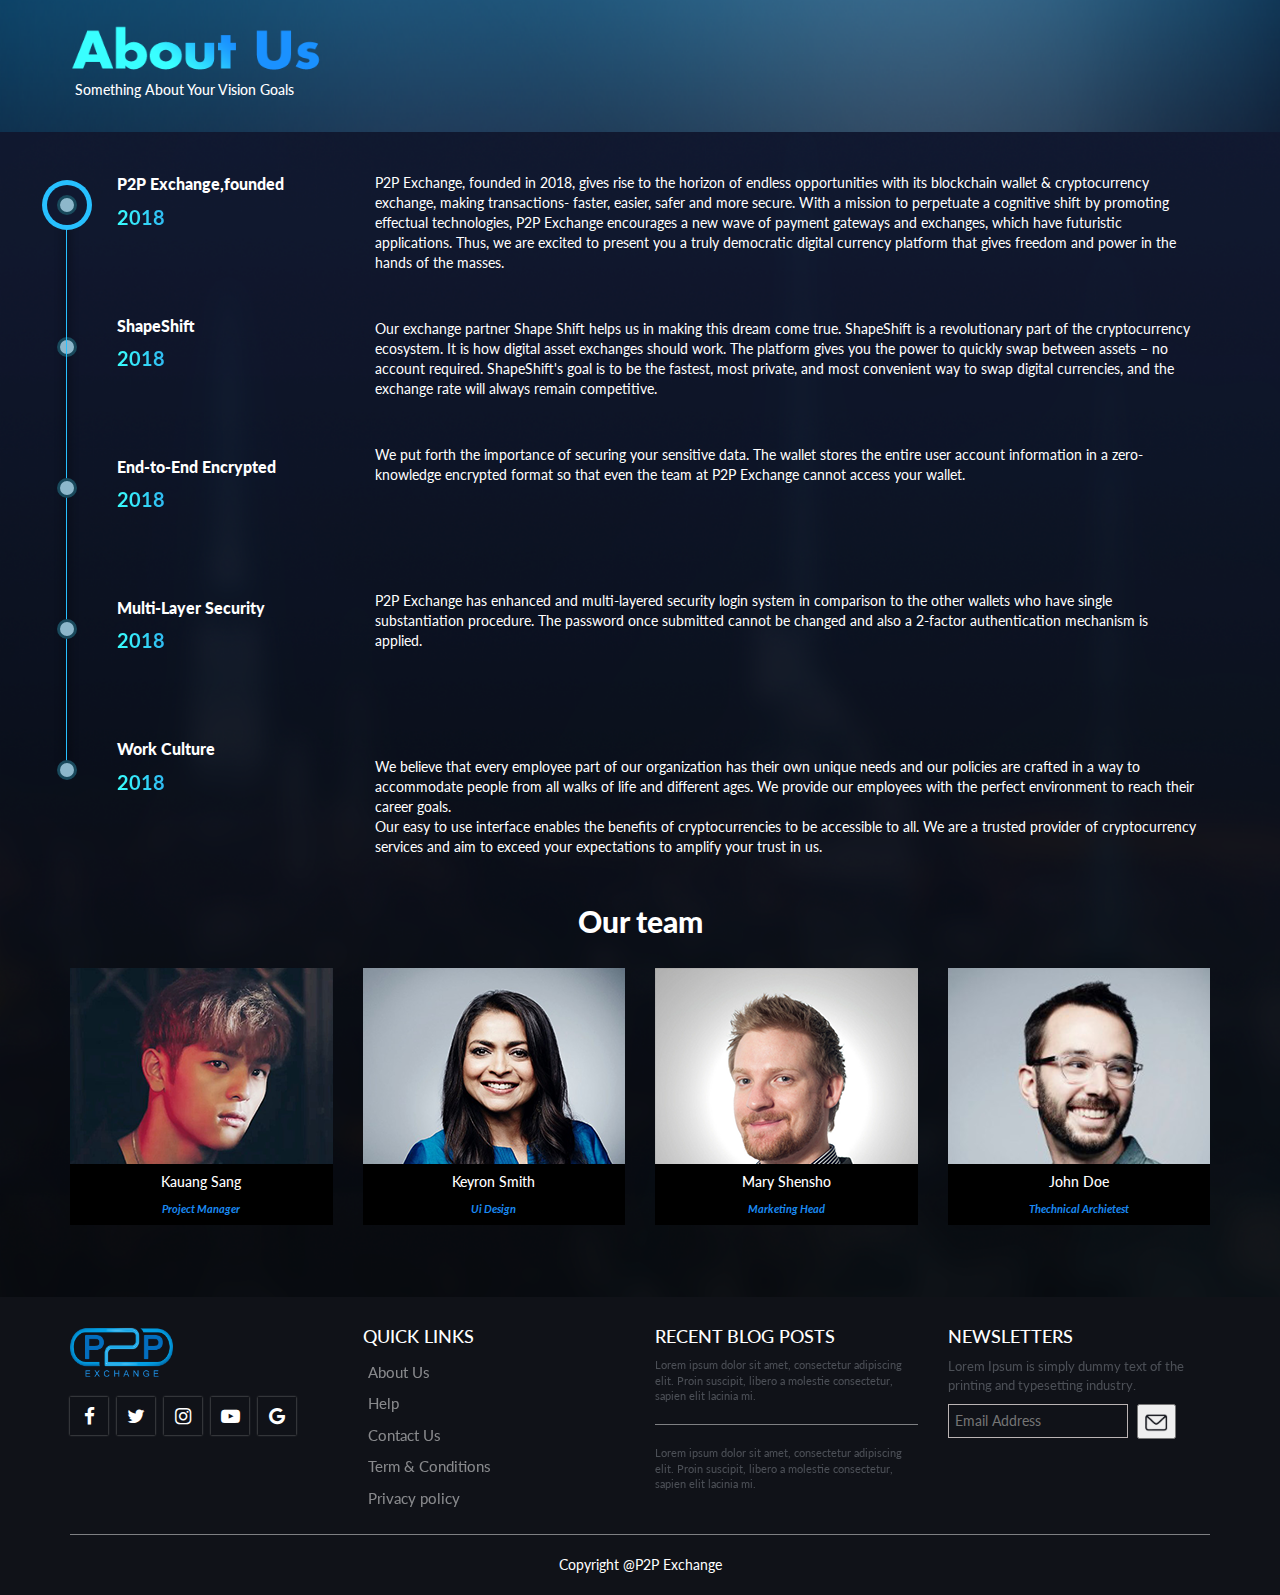
<file: pages/about-us.html>
<!doctype html>
<html lang="en">

<head>
    <meta charset="utf-8">
    <title>P2P EXCHANGE | WORLDS FIRST COMPELETLY DECENTRALISED CRYPTOCURRENCY EXCHANGE</title>
    <meta name="viewport" content="width=device-width, initial-scale=1">
    <script src="https://ajax.googleapis.com/ajax/libs/jquery/3.3.1/jquery.min.js"></script>
    <link href="https://fonts.googleapis.com/css?family=Lato:300,400,700,900" rel="stylesheet">
    <link rel="stylesheet" href="https://cdnjs.cloudflare.com/ajax/libs/font-awesome/4.7.0/css/font-awesome.min.css">
    <link rel="stylesheet" href="https://maxcdn.bootstrapcdn.com/bootstrap/3.3.7/css/bootstrap.min.css">
    <link type="text/css" rel="stylesheet" href="../css/about-us.css" />
    <link type="text/css" rel="stylesheet" href="../css/custom.css" />
    <link rel="icon" type="image/x-icon" href="favicon.ico">
</head>

<body>
    <div class="section about-us">
        <div class="container">
            <div class="row">
                <div class="col-md-12 col-sm-6">
                    <!--<h2>About Us</h2>-->
                    <img src="../images/About-Us.png" class="img-responsive-aboutus">
                    <h5>Something About Your Vision Goals</h5>
                </div>
            </div>
        </div>
    </div>
    <div class="about-section">
        <div class="container">
            <div class="row">
                <div class="col-sm-3 timelinesection">
                    <div id="content">
                        <ul class="timeline">
                            <li class="event active">
                                <h3>P2P Exchange,founded</h3>
                                <p class="text-gradent">2018</p>
                            </li>
                            <li class="event">
                                <h3>ShapeShift
                                </h3>
                                <p class="text-gradent">2018</p>
                            </li>
                            <li class="event">
                                <h3>End-to-End Encrypted
                                </h3>
                                <p class="text-gradent">2018</p>
                            </li>
                            <li class="event">
                                <h3>Multi-Layer Security
                                </h3>
                                <p class="text-gradent">2018</p>
                            </li>
                            <li class="event">
                                <h3>Work Culture
                                </h3>
                                <p class="text-gradent">2018</p>
                            </li>
                        </ul>
                    </div>
                </div>
                <div class="col-sm-9">
                    <div class="about-text">
                        <p class="text-p1">P2P Exchange, founded in 2018, gives rise to the horizon of endless opportunities with its blockchain wallet & cryptocurrency exchange, making transactions- faster, easier, safer and more secure. With a mission to perpetuate a cognitive shift by promoting effectual technologies, P2P Exchange encourages a new wave of payment gateways and exchanges, which have futuristic applications. Thus, we are excited to present you a truly democratic digital currency platform that gives freedom and power in the hands of the masses.
                          
                        </p>
                    </div>

                    <div class="about-text">
                        <p class="text-p1">Our exchange partner Shape Shift helps us in making this dream come true. ShapeShift is a revolutionary part of the cryptocurrency ecosystem. It is how digital asset exchanges should work. The platform gives you the power to quickly swap between assets – no account required. ShapeShift's goal is to be the fastest, most private, and most convenient way to swap digital currencies, and the exchange rate will always remain competitive.</p>
                    </div>

                    <div class="about-text">

                        <p class="text-p1">We put forth the importance of securing your sensitive data. The wallet stores the entire user account information in a zero-knowledge encrypted format so that even the team at P2P Exchange cannot access your wallet.

                        </p>
                    </div>

                    <div class="about-text">

                        <p class="text-p1"><br></br><br>P2P Exchange has enhanced and multi-layered security login system in comparison to the other wallets who have single substantiation procedure. The password once submitted cannot be changed and also a 2-factor authentication mechanism is applied.

                        </p>
                    </div>
                    <div class="clearfix"></div>
                    <div class="about-text">

                        <p class="text-p1"><br></br><br>We believe that every employee part of our organization has their own unique needs and our policies are crafted in a way to accommodate people from all walks of life and different ages. We provide our employees with the perfect environment to reach their career goals.
                            <br>Our easy to use interface enables the benefits of cryptocurrencies to be accessible to all. We are a trusted provider of cryptocurrency services and aim to exceed your expectations to amplify your trust in us.

                        </p>
                    </div>
                    <div class="clearfix"></div>
                </div>
            </div>
            <!--The team-->
            <div class="our-team  clearfix">
                <div class="row">
                    <h3 class="team text-center"> Our team</h3>
                </div>
                <div class="row">
                    <!-- entry1 -->
                    <div class="col-lg-3 col-md-3 col-sm-6  text-center doc-item">
                        <div class="common-team animated fadeInUp clearfix ae-animation-fadeInUp">
                            <ul class="list-inline social-lists animate">
                                <li><a href="#"><i class="fa fa-google"></i></a></li>
                                <li><a href="#"><i class="fa fa-twitter"></i></a></li>
                                <li><a href="#"><i class="fa fa-facebook"></i></a></li>
                            </ul>
                            <figure>
                                <img src="../images/team_1.png" class="doc-img animate attachment-gallery-post-single wp-post-image">
                            </figure>
                            <div class="text-content">
                                <h5>Kauang Sang </h5>
                                <!-- <div class="for-border"></div> -->
                                <h5><small>Project Manager</small></h5>
                            </div>
                        </div>
                    </div>
                    <!-- entry2 -->
                    <div class="col-lg-3 col-md-3 col-sm-6  text-center doc-item">
                        <div class="common-team animated fadeInUp clearfix ae-animation-fadeInUp">
                            <ul class="list-inline social-lists animate">
                                <li><a href="#"><i class="fa fa-google"></i></a></li>
                                <li><a href="#"><i class="fa fa-twitter"></i></a></li>
                                <li><a href="#"><i class="fa fa-facebook"></i></a></li>
                            </ul>
                            <figure>
                                <img src="../images/team_2.png" class="doc-img animate attachment-gallery-post-single wp-post-image">
                            </figure>
                            <div class="text-content">
                                <h5>Keyron Smith</h5>
                                <!-- <div class="for-border"></div> -->
                                <h5><small>Ui Design</small></h5>
                            </div>
                        </div>
                    </div>
                    <!-- entry3 -->
                    <div class="col-lg-3 col-md-3 col-sm-6  text-center doc-item">
                        <div class="common-team animated fadeInUp clearfix ae-animation-fadeInUp">
                            <ul class="list-inline social-lists animate">
                                <li><a href="#"><i class="fa fa-google"></i></a></li>
                                <li><a href="#"><i class="fa fa-twitter"></i></a></li>
                                <li><a href="#"><i class="fa fa-facebook"></i></a></li>
                            </ul>
                            <figure>
                                <img src="../images/team_3.png" class="doc-img animate attachment-gallery-post-single wp-post-image" alt="doctor-2">
                            </figure>
                            <div class="text-content">
                                <h5>Mary Shensho </h5>
                                <!-- <div class="for-border"></div> -->
                                <h5><small>Marketing Head</small></h5>
                            </div>
                        </div>
                    </div>
                    <!-- entry4 -->
                    <div class="col-lg-3 col-md-3 col-sm-6  text-center doc-item">
                        <div class="common-team animated fadeInUp clearfix ae-animation-fadeInUp">
                            <ul class="list-inline social-lists animate">
                                <li><a href="#"><i class="fa fa-google"></i></a></li>
                                <li><a href="#"><i class="fa fa-twitter"></i></a></li>
                                <li><a href="#"><i class="fa fa-facebook"></i></a></li>
                            </ul>
                            <figure>
                                <img src="../images/team_4.png" class="doc-img animate attachment-gallery-post-single wp-post-image" alt="doctor-2">
                            </figure>
                            <div class="text-content">
                                <h5>John Doe </h5>
                                <!-- <div class="for-border"></div> -->
                                <h5><small>Thechnical Archietest </small></h5>
                            </div>
                        </div>
                    </div>
                    <!-- // -->
                    <div class="visible-sm clearfix margin-gap"></div>
                </div>
            </div>
        </div>
        <!-- //The Team -->
    </div>
    </div>
    <!--footer start-->
    <footer class="footer">
        <div class="container">
            <div class="row">
                <div class="col-md-3 col-sm-3 col-xs-12">
                    <h4> <img src="../images/logo.png" class="img-responsive-logo"></h4>
                    <!--<p>Lorem ipsum dolor sit amet, consectetur adipiscing elit. Proin suscipit, libero a molestie consectetur, sapien elit lacinia mi.</p>-->
                    <ul class="social-icon list-inline">
                        <li><a href="#" class="social"><i class="fa fa-facebook" aria-hidden="true"></i></a></li>
                        <li> <a href="#" class="social"><i class="fa fa-twitter" aria-hidden="true"></i></a></li>
                        <li><a href="#" class="social"><i class="fa fa-instagram" aria-hidden="true"></i></a></li>
                        <li> <a href="#" class="social"><i class="fa fa-youtube-play" aria-hidden="true"></i></a></li>
                        <li> <a href="#" class="social"><i class="fa fa-google" aria-hidden="true"></i></a></li>
                    </ul>
                </div>
                <div class="col-md-3 col-sm-3 col-xs-12">
                    <h4 class="title">QUICK LINKS</h4>
                    <span class="acount-icon">          
                  <a href="#"> About Us</a>
                  <a href="#">Help</a>
                  <a href="#"> Contact Us</a>
                  <a href="#"> Term & Conditions</a> 
                  <a href="#"> Privacy policy</a>          
                  </span>
                </div>
                <div class="col-md-3 col-sm-3 col-xs-12">
                    <h4 class="title">RECENT BLOG POSTS</h4>
                    <div class="category">
                        <p class="footer-text">Lorem ipsum dolor sit amet, consectetur adipiscing elit. Proin suscipit, libero a molestie consectetur, sapien elit lacinia mi.
                        </p>
                        <hr>
                        <p class="footer-text">Lorem ipsum dolor sit amet, consectetur adipiscing elit. Proin suscipit, libero a molestie consectetur, sapien elit lacinia mi.
                        </p>
                    </div>
                </div>
                <div class="col-md-3 col-sm-3 col-xs-12">
                    <h4 class="title">NEWSLETTERS</h4>
                    <p class="footer-text1">Lorem Ipsum is simply dummy text of the printing and typesetting industry.</p>
                    <!-- /form-group -->
                    <div class="form">
                        <form id="search-form" class="form-search form-horizontal">
                            <input type="text" class="input-search" placeholder="Email Address">
                            <button type="submit" class="btn-search"><img src="../images/envelop_icon.png" style="width:23px"></button>
                        </form>
                    </div>
                    <!-- /form-group -->
                </div>
            </div>
            <hr>
            <div class="row text-center"><a href="" style="color: #fff;">Copyright  @P2P Exchange</a></div>
        </div>
    </footer>
</body>

</html>
</file>
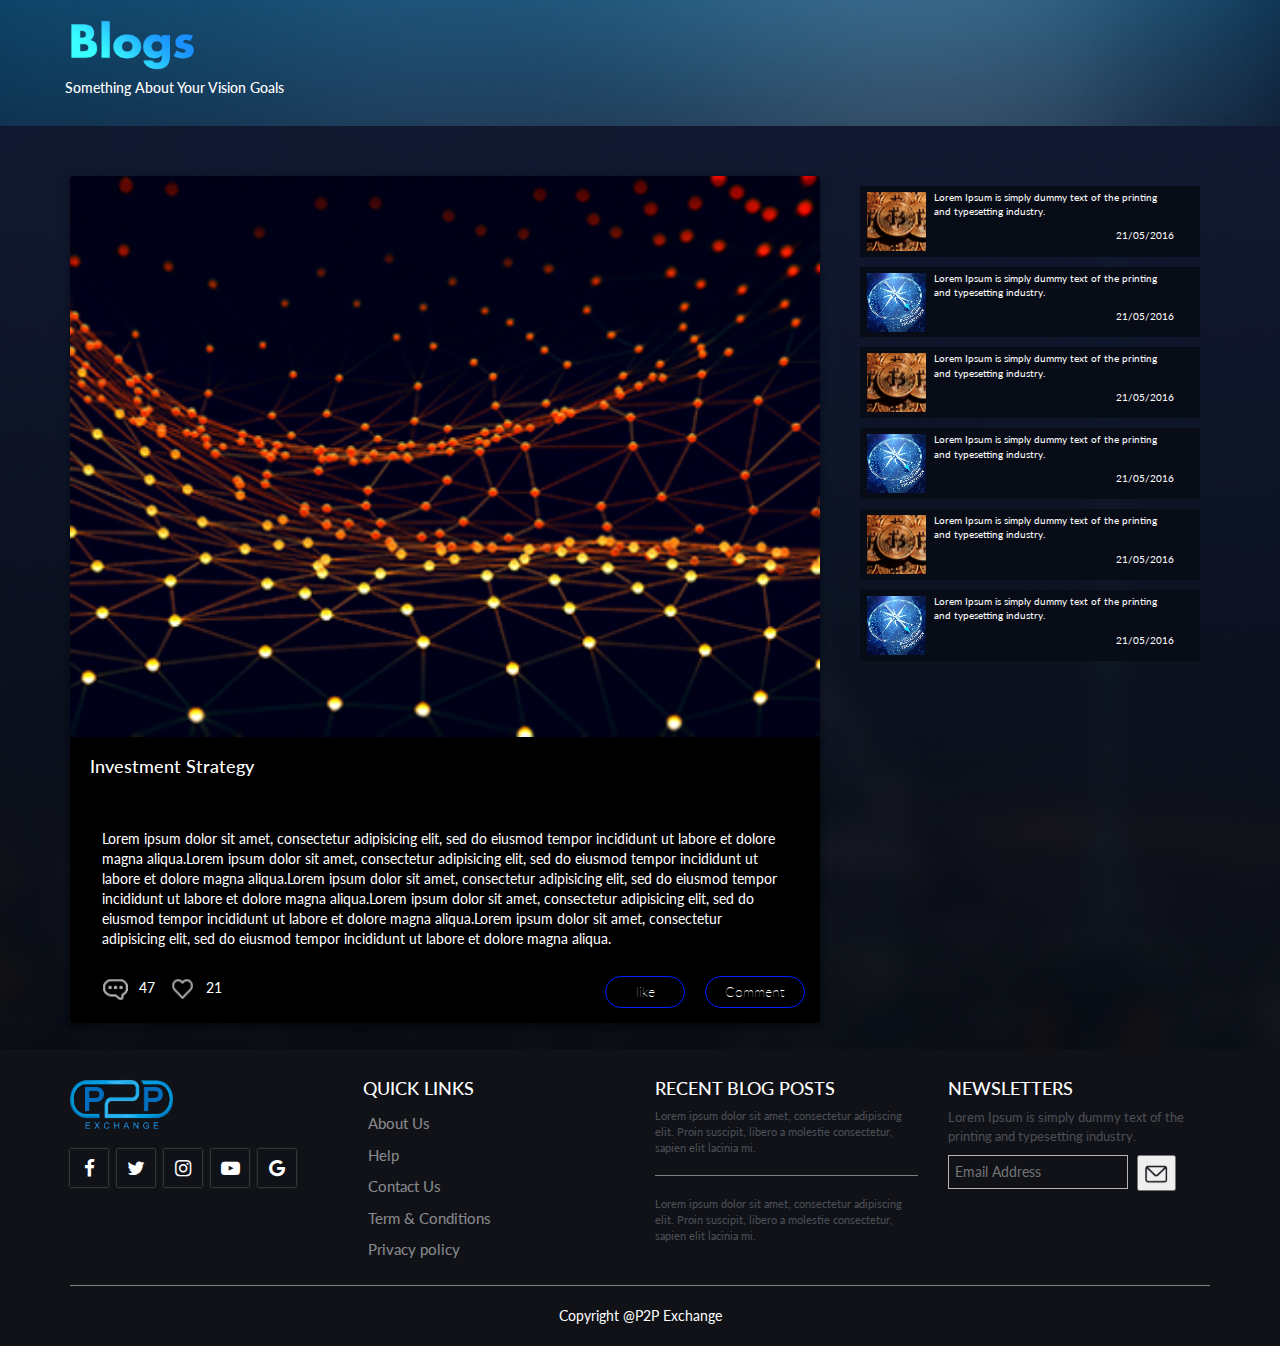
<file: pages/blog-details.html>
<!doctype html>
<html lang="en">

<head>
    <meta charset="utf-8">
    <title>P2P EXCHANGE | WORLDS FIRST COMPELETLY DECENTRALISED CRYPTOCURRENCY EXCHANGE
    </title>
    <meta name="viewport" content="width=device-width, initial-scale=1">
    <script src="https://ajax.googleapis.com/ajax/libs/jquery/3.3.1/jquery.min.js"></script>
    <link href="https://fonts.googleapis.com/css?family=Lato:300,400,700,900" rel="stylesheet">
    <link rel="stylesheet" href="https://cdnjs.cloudflare.com/ajax/libs/font-awesome/4.7.0/css/font-awesome.min.css">
     <link type="text/css" rel="stylesheet" href="../css/blog-details.css" />
       <link type="text/css" rel="stylesheet" href="../css/custom.css" />
    <link rel="stylesheet" href="https://maxcdn.bootstrapcdn.com/bootstrap/3.3.7/css/bootstrap.min.css">
    <link rel="icon" type="image/x-icon" href="favicon.ico">
</head>

<body>
    <!--blog section-->
    <div class="section contain-blogs">
        <div class="container">
            <div class="row">
                <div class="col-md">
                    <!--<h2>Blogs</h2>-->
                    <img src="../images/blogs.png" class="img-responsive-blogtext">
                    <h5>Something About Your Vision Goals</h5>
                </div>
            </div>
        </div>
    </div>
    <div class="section-blogs">
        <div class="container">
            <div class="row masonry-grid">
                <div class="blog-content">
                    <div class="col-md-8 col-lg-8 masonry-column">
                        <div class="card ">
                            <img src="../images/blog2.png" class-"img-responsive">
                            <h4>Investment Strategy</h4>
                            <div class="card-descritpion">
                                <p>Lorem ipsum dolor sit amet, consectetur adipisicing elit, sed do eiusmod tempor incididunt
                                    ut labore et dolore magna aliqua.Lorem ipsum dolor sit amet, consectetur adipisicing
                                    elit, sed do eiusmod tempor incididunt ut labore et dolore magna aliqua.Lorem ipsum dolor
                                    sit amet, consectetur adipisicing elit, sed do eiusmod tempor incididunt ut labore et
                                    dolore magna aliqua.Lorem ipsum dolor sit amet, consectetur adipisicing elit, sed do
                                    eiusmod tempor incididunt ut labore et dolore magna aliqua.Lorem ipsum dolor sit amet,
                                    consectetur adipisicing elit, sed do eiusmod tempor incididunt ut labore et dolore magna
                                    aliqua.
                                </p>
                                <div class="card-footer clearfix">
                                    <div class="pull-right">
                                        <a class="blue-button pull-right">Comment</a>
                                        <a class="blue-button-small pull-right">like</a>
                                    </div>
                                    <div class="pull-left reactions">
                                        <img src="../images/comment.png" class="img-responsive-icons"><span>47</span>
                                        <img src="../images/heart.png" class="img-responsive-iconss"><span>21</span>
                                    </div>
                                </div>
                            </div>
                        </div>
                    </div>
                    <div class="col-md-4 col-sm-6 masonry-column">
                        <div class="sidebar menu">
                            <ul class="nav nav-tab nav-stacked">
                                <li>
                                    <a href='#'>
                              <img src="../images/blog_preview.png">
                              <span class="side-menu">
                                 <p>Lorem Ipsum is simply dummy text of the printing and typesetting industry. </p>
                                 <p class="pull-right">21/05/2016</p>
                              </span>
                           </a>
                                </li>
                                <li>
                                    <a href='#'>
                              <img src="../images/blog1.png">
                              <span class="side-menu">
                                 <p>Lorem Ipsum is simply dummy text of the printing and typesetting industry. </p>
                                 <p class="pull-right">21/05/2016</p>
                              </span>
                           </a>
                                </li>
                                <li>
                                    <a href='#'>
                              <img src="../images/blog_preview.png">
                              <span class="side-menu">
                                 <p>Lorem Ipsum is simply dummy text of the printing and typesetting industry. </p>
                                 <p class="pull-right">21/05/2016</p>
                              </span>
                           </a>
                                </li>
                                <li>
                                    <a href='#'>
                              <img src="../images/blog1.png">
                              <span class="side-menu">
                                 <p>Lorem Ipsum is simply dummy text of the printing and typesetting industry. </p>
                                 <p class="pull-right">21/05/2016</p>
                              </span>
                           </a>
                                </li>
                                <li>
                                    <a href='#'>
                              <img src="../images/blog_preview.png">
                              <span class="side-menu">
                                 <p>Lorem Ipsum is simply dummy text of the printing and typesetting industry. </p>
                                 <p class="pull-right">21/05/2016</p>
                              </span>
                           </a>
                                </li>
                                <li>
                                    <a href='#'>
                              <img src="../images/blog1.png">
                              <span class="side-menu">
                                 <p>Lorem Ipsum is simply dummy text of the printing and typesetting industry. </p>
                                 <p class="pull-right">21/05/2016</p>
                              </span>
                           </a>
                                </li>
                            </ul>
                        </div>
                    </div>
                </div>
            </div>
        </div>
        <!--footer start-->
        <footer class="footer">
            <div class="container">
               <div class="row">
                  <div class="col-md-3 col-sm-3">
                     <h4> <img src="../images/logo.png" class="img-responsive-logo"></h4>
                     <!--<p>Lorem ipsum dolor sit amet, consectetur adipiscing elit. Proin suscipit, libero a molestie consectetur, sapien elit lacinia mi.</p>-->
                     <ul class="social-icon list-inline">
                        <li><a href="#" class="social"><i class="fa fa-facebook" aria-hidden="true"></i></a></li>
                        <li> <a href="#" class="social"><i class="fa fa-twitter" aria-hidden="true"></i></a></li>
                        <li><a href="#" class="social"><i class="fa fa-instagram" aria-hidden="true"></i></a></li>
                        <li> <a href="#" class="social"><i class="fa fa-youtube-play" aria-hidden="true"></i></a></li>
                        <li> <a href="#" class="social"><i class="fa fa-google" aria-hidden="true"></i></a></li>
                     </ul>
                  </div>
                  <div class="col-md-3 col-sm-3">
                     <h4 class="title">QUICK LINKS</h4>
                     <span class="acount-icon">          
                     <a href="#"> About Us</a>
                     <a href="#">Help</a>
                     <a href="#"> Contact Us</a>
                     <a href="#"> Term & Conditions</a> 
                     <a href="#"> Privacy policy</a>          
                     </span>
                  </div>
                  <div class="col-md-3 col-sm-3 ">
                     <h4 class="title">RECENT BLOG POSTS</h4>
                     <div class="category">
                        <p class="footer-text">Lorem ipsum dolor sit amet, consectetur adipiscing elit. Proin suscipit, libero a molestie consectetur,
                           sapien elit lacinia mi.
                        </p>
                        <hr>
                        <p class="footer-text">Lorem ipsum dolor sit amet, consectetur adipiscing elit. Proin suscipit, libero a molestie consectetur,
                           sapien elit lacinia mi.
                        </p>
                     </div>
                  </div>
                  <div class="col-md-3 col-sm-3">
                     <h4 class="title">NEWSLETTERS</h4>
                     <p class="footer-text1">Lorem Ipsum is simply dummy text of the printing and typesetting industry.</p>
                     <!-- /form-group -->
                     <div class="form">
                        <form id="search-form" class="form-search form-horizontal">
                           <input type="text" class="input-search" placeholder="Email Address">
                           <button type="submit" class="btn-search"><img src="../images/envelop_icon.png" style="width:23px"></button>
                        </form>
                     </div>
                     <!-- /form-group -->
                  </div>
               </div>
               <hr>
               <div class="row text-center"><a href="" style="color: #fff;">Copyright  @P2P Exchange</a></div>
            </div>
         </footer>
</body>

</html>
</file>
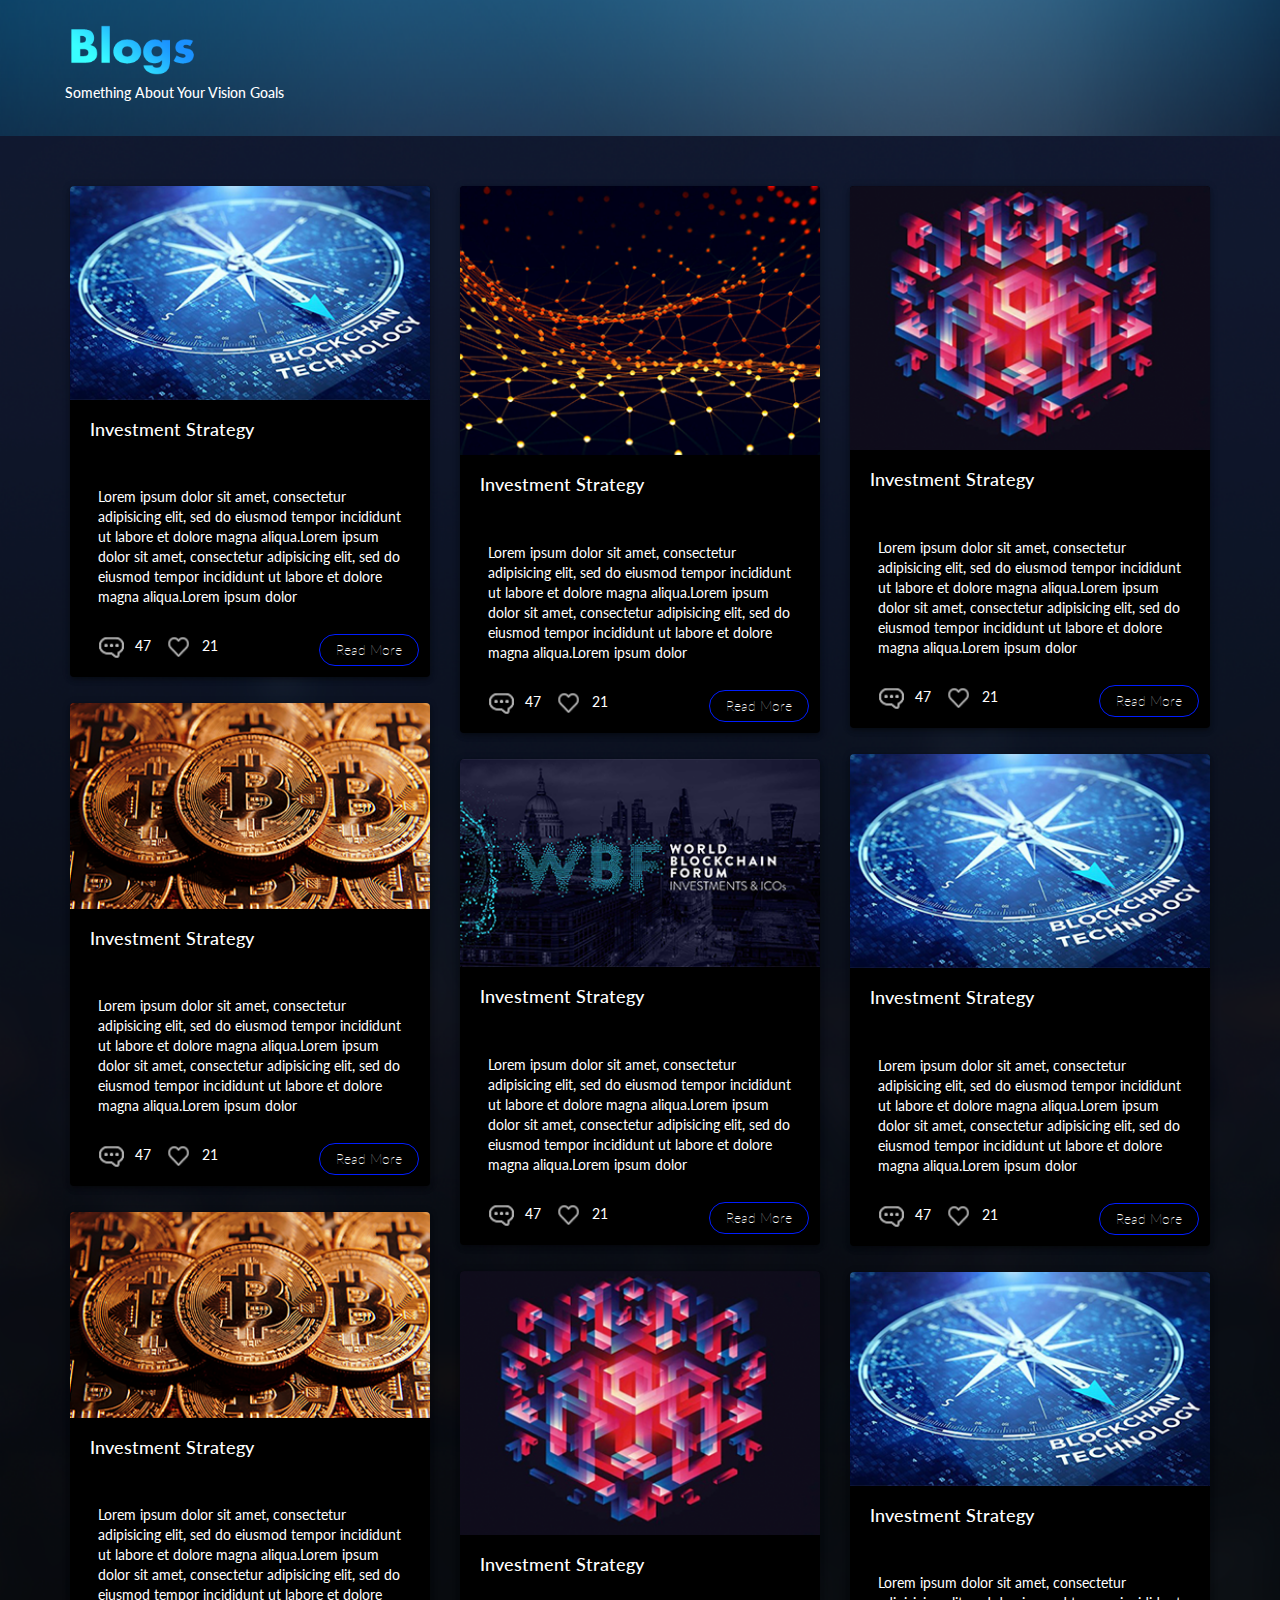
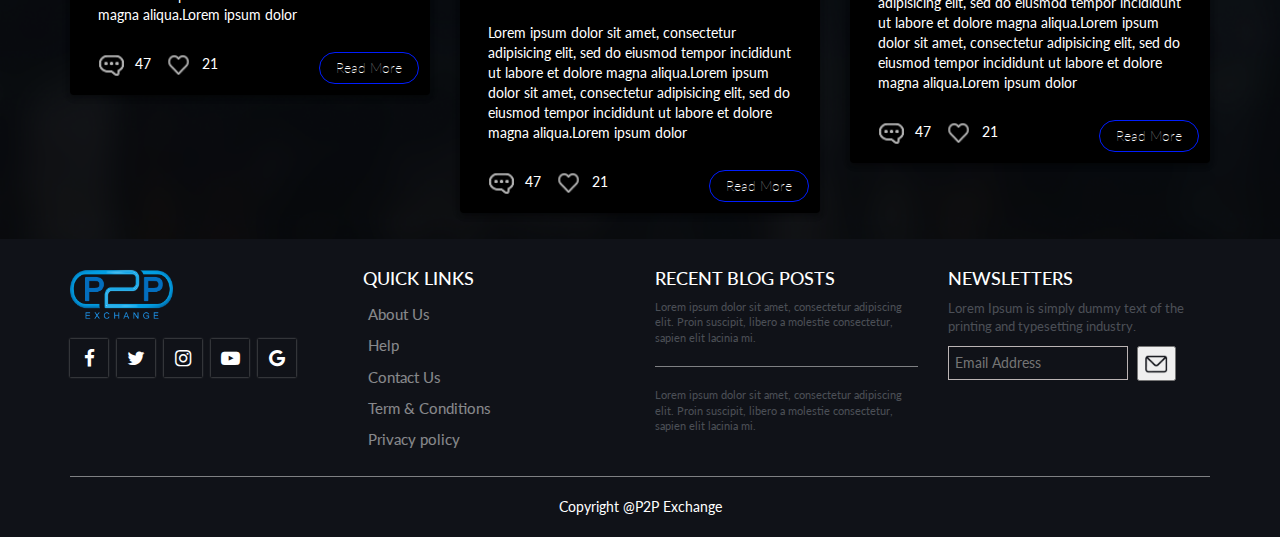
<file: pages/blog.html>
<!doctype html>
<html lang="en">
   <head>
      <meta charset="utf-8">
      <title>P2P EXCHANGE | WORLDS FIRST COMPELETLY DECENTRALISED CRYPTOCURRENCY EXCHANGE
      </title>
      <meta name="viewport" content="width=device-width, initial-scale=1">
      <script src="https://ajax.googleapis.com/ajax/libs/jquery/3.3.1/jquery.min.js"></script>
      <link href="https://fonts.googleapis.com/css?family=Lato:300,400,700,900" rel="stylesheet">
      <link rel="stylesheet" href="https://cdnjs.cloudflare.com/ajax/libs/font-awesome/4.7.0/css/font-awesome.min.css">
      <link  type="text/css"rel="stylesheet"  href="../css/blog.css" />
  	   <link type="text/css" rel="stylesheet" href="../css/custom.css" />
      <link rel="stylesheet" href="https://maxcdn.bootstrapcdn.com/bootstrap/3.3.7/css/bootstrap.min.css">
      <link rel="icon" type="image/x-icon" href="favicon.ico">
   </head>
   <body>
      <!--blog section-->
      <div class="section contain-blogs">
         <div class="container">
            <div class="row">
               <div class="col-md">
                 <img src="../images/blogs.png" class="img-responsive-blogtext">
                  <h5>Something About Your Vision Goals</h5>
               </div>
            </div>
         </div>
      </div>
      <div class="section-blogs">
      <div class="container">
         <div class="row masonry-grid">
            <div class="blog-content">
               <div class="col-md-6 col-sm-6 col-lg-4 masonry-column">
                  <div class="card ">
                     <img src="../images/blog1.png">
                     <h4>Investment Strategy</h4>
                     <div class="card-descritpion">
                        <p>Lorem ipsum dolor sit amet, consectetur adipisicing elit, sed do eiusmod tempor incididunt
                           ut labore et dolore magna aliqua.Lorem ipsum dolor sit amet, consectetur adipisicing
                           elit, sed do eiusmod tempor incididunt ut labore et dolore magna aliqua.Lorem ipsum dolor
                        </p>
                        <div class="card-footer clearfix">
                           <div class="pull-right">
                              <a class="blue-button pull-right">Read More</a>
                           </div>
                           <div class="pull-left reactions">
                              <img src="../images/comment.png" class="img-responsive-icons"><span>47</span>
                              <img src="../images/heart.png" class="img-responsive-iconss"><span>21</span>
                           </div>
                        </div>
                     </div>
                  </div>
                 <div class="card ">
                     <img src="../images/blog3.png">
                     <h4>Investment Strategy</h4>
                     <div class="card-descritpion">
                        <p>Lorem ipsum dolor sit amet, consectetur adipisicing elit, sed do eiusmod tempor incididunt
                           ut labore et dolore magna aliqua.Lorem ipsum dolor sit amet, consectetur adipisicing
                           elit, sed do eiusmod tempor incididunt ut labore et dolore magna aliqua.Lorem ipsum dolor
                        </p>
                        <div class="card-footer clearfix">
                           <div class="pull-right">
                              <a class="blue-button pull-right">Read More</a>
                           </div>
                           <div class="pull-left reactions">
                              <img src="../images/comment.png" class="img-responsive-icons"><span>47</span>
                              <img src="../images/heart.png" class="img-responsive-iconss"><span>21</span>
                           </div>
                        </div>
                     </div>
                  </div>
                  <div class="card ">
                     <img src="../images/blog3.png">
                     <h4>Investment Strategy</h4>
                     <div class="card-descritpion">
                        <p>Lorem ipsum dolor sit amet, consectetur adipisicing elit, sed do eiusmod tempor incididunt
                           ut labore et dolore magna aliqua.Lorem ipsum dolor sit amet, consectetur adipisicing
                           elit, sed do eiusmod tempor incididunt ut labore et dolore magna aliqua.Lorem ipsum dolor
                        </p>
                        <div class="card-footer clearfix">
                           <div class="pull-right">
                              <a class="blue-button pull-right">Read More</a>
                           </div>
                           <div class="pull-left reactions">
                              <img src="../images/comment.png" class="img-responsive-icons"><span>47</span>
                              <img src="../images/heart.png" class="img-responsive-iconss"><span>21</span>
                           </div>
                        </div>
                     </div>
                  </div>
               </div>
               <div class="col-md-6 col-sm-6 col-lg-4 masonry-column">
                  <div>
                     <div class="card ">
                        <img src="../images/blog2.png">
                        <h4>Investment Strategy</h4>
                        <div class="card-descritpion">
                           <p>Lorem ipsum dolor sit amet, consectetur adipisicing elit, sed do eiusmod tempor incididunt
                              ut labore et dolore magna aliqua.Lorem ipsum dolor sit amet, consectetur adipisicing
                              elit, sed do eiusmod tempor incididunt ut labore et dolore magna aliqua.Lorem ipsum dolor
                           </p>
                           <div class="card-footer clearfix">
                              <div class="pull-right">
                                 <a class="blue-button pull-right">Read More</a>
                              </div>
                              <div class="pull-left reactions">
                                 <img src="../images/comment.png" class="img-responsive-icons"><span>47</span>
                                 <img src="../images/heart.png" class="img-responsive-iconss"><span>21</span>
                              </div>
                           </div>
                        </div>
                     </div>
                  </div>
                  <div class="card ">
                     <img src="../images/blog4.png">
                     <h4>Investment Strategy</h4>
                     <div class="card-descritpion">
                        <p>Lorem ipsum dolor sit amet, consectetur adipisicing elit, sed do eiusmod tempor incididunt
                           ut labore et dolore magna aliqua.Lorem ipsum dolor sit amet, consectetur adipisicing
                           elit, sed do eiusmod tempor incididunt ut labore et dolore magna aliqua.Lorem ipsum dolor
                        </p>
                        <div class="card-footer clearfix">
                           <div class="pull-right">
                              <a class="blue-button pull-right">Read More</a>
                           </div>
                           <div class="pull-left reactions">
                              <img src="../images/comment.png" class="img-responsive-icons"><span>47</span>
                              <img src="../images/heart.png" class="img-responsive-iconss"><span>21</span>
                           </div>
                        </div>
                     </div>
                  </div>
                  <div class="card ">
                     <img src="../images/blog5.png">
                     <h4>Investment Strategy</h4>
                     <div class="card-descritpion">
                        <p>Lorem ipsum dolor sit amet, consectetur adipisicing elit, sed do eiusmod tempor incididunt
                           ut labore et dolore magna aliqua.Lorem ipsum dolor sit amet, consectetur adipisicing
                           elit, sed do eiusmod tempor incididunt ut labore et dolore magna aliqua.Lorem ipsum dolor
                        </p>
                        <div class="card-footer clearfix">
                           <div class="pull-right">
                              <a class="blue-button pull-right">Read More</a>
                           </div>
                           <div class="pull-left reactions">
                              <img src="../images/comment.png" class="img-responsive-icons"><span>47</span>
                              <img src="../images/heart.png" class="img-responsive-iconss"><span>21</span>
                           </div>
                        </div>
                     </div>
                  </div>
               </div>
               <div class="col-md-6 col-lg-4 col-sm-6 masonry-column">
                  <div class="card ">
                     <img src="../images/blog5.png">
                     <h4>Investment Strategy</h4>
                     <div class="card-descritpion">
                        <p>Lorem ipsum dolor sit amet, consectetur adipisicing elit, sed do eiusmod tempor incididunt
                           ut labore et dolore magna aliqua.Lorem ipsum dolor sit amet, consectetur adipisicing
                           elit, sed do eiusmod tempor incididunt ut labore et dolore magna aliqua.Lorem ipsum dolor
                        </p>
                        <div class="card-footer clearfix">
                           <div class="pull-right">
                              <a class="blue-button pull-right">Read More</a>
                           </div>
                           <div class="pull-left reactions">
                              <img src="../images/comment.png" class="img-responsive-icons"><span>47</span>
                              <img src="../images/heart.png" class="img-responsive-iconss"><span>21</span>
                           </div>
                        </div>
                     </div>
                  </div>
               </div>
               <div class="col-md-6 col-lg-4 col-sm-6 masonry-column">
                  <div class="card ">
                     <img src="../images/blog1.png">
                     <h4>Investment Strategy</h4>
                     <div class="card-descritpion">
                        <p>Lorem ipsum dolor sit amet, consectetur adipisicing elit, sed do eiusmod tempor incididunt
                           ut labore et dolore magna aliqua.Lorem ipsum dolor sit amet, consectetur adipisicing
                           elit, sed do eiusmod tempor incididunt ut labore et dolore magna aliqua.Lorem ipsum dolor
                        </p>
                        <div class="card-footer clearfix">
                           <div class="pull-right">
                              <a class="blue-button pull-right">Read More</a>
                           </div>
                           <div class="pull-left reactions">
                              <img src="../images/comment.png" class="img-responsive-icons"><span>47</span>
                              <img src="../images/heart.png" class="img-responsive-iconss"><span>21</span>
                           </div>
                        </div>
                     </div>
                  </div>
               </div>
               <div class="col-md-6 col-lg-4  col-sm-6 masonry-column">
                  <div class="card ">
                     <img src="../images/blog1.png">
                     <h4>Investment Strategy</h4>
                     <div class="card-descritpion">
                        <p>Lorem ipsum dolor sit amet, consectetur adipisicing elit, sed do eiusmod tempor incididunt
                           ut labore et dolore magna aliqua.Lorem ipsum dolor sit amet, consectetur adipisicing
                           elit, sed do eiusmod tempor incididunt ut labore et dolore magna aliqua.Lorem ipsum dolor
                        </p>
                        <div class="card-footer clearfix">
                           <div class="pull-right">
                              <a class="blue-button pull-right">Read More</a>
                           </div>
                           <div class="pull-left reactions">
                              <img src="../images/comment.png" class="img-responsive-icons"><span>47</span>
                              <img src="../images/heart.png" class="img-responsive-iconss"><span>21</span>
                           </div>
                        </div>
                     </div>
                  </div>
               </div>
            </div>
         </div>
      </div>
       <!--footer start-->
        <footer class="footer">
            <div class="container">
                <div class="row">
                    <div class="col-md-3">
                        <h4> <img src="../images/logo.png" class="img-responsive-logo"></h4>
                        <!--<p>Lorem ipsum dolor sit amet, consectetur adipiscing elit. Proin suscipit, libero a molestie consectetur, sapien elit lacinia mi.</p>-->
                        <ul class="social-icon list-inline">
                            <li><a href="#" class="social"><i class="fa fa-facebook" aria-hidden="true"></i></a></li>
                            <li> <a href="#" class="social"><i class="fa fa-twitter" aria-hidden="true"></i></a></li>
                            <li><a href="#" class="social"><i class="fa fa-instagram" aria-hidden="true"></i></a></li>
                            <li> <a href="#" class="social"><i class="fa fa-youtube-play" aria-hidden="true"></i></a></li>
                            <li> <a href="#" class="social"><i class="fa fa-google" aria-hidden="true"></i></a></li>
                        </ul>
                    </div>
                    <div class="col-md-3">
                        <h4 class="title">QUICK LINKS</h4>
                        <span class="acount-icon">          
                     <a href="#"> About Us</a>
                     <a href="#">Help</a>
                     <a href="#"> Contact Us</a>
                     <a href="#"> Term & Conditions</a> 
                     <a href="#"> Privacy policy</a>          
                     </span>
                    </div>
                    <div class="col-md-3">
                        <h4 class="title">RECENT BLOG POSTS</h4>
                        <div class="category">
                            <p class="footer-text">Lorem ipsum dolor sit amet, consectetur adipiscing elit. Proin suscipit, libero a molestie consectetur,
                                sapien elit lacinia mi.
                            </p>
                            <hr>
                            <p class="footer-text">Lorem ipsum dolor sit amet, consectetur adipiscing elit. Proin suscipit, libero a molestie consectetur,
                                sapien elit lacinia mi.
                            </p>
                        </div>
                    </div>
                    <div class="col-md-3">
                        <h4 class="title">NEWSLETTERS</h4>
                        <p class="footer-text1">Lorem Ipsum is simply dummy text of the printing and typesetting industry.</p>
                        <!-- /form-group -->
                        <div class="form">
                            <form id="search-form" class="form-search form-horizontal">
                                <input type="text" class="input-search" placeholder="Email Address">
                                <button type="submit" class="btn-search"><img src="../images/envelop_icon.png"  style="width:23px"></button>
                            </form>
                        </div>
                        <!-- /form-group -->
                    </div>
                </div>
                <hr>
                <div class="row text-center"><a href="" style="color: #fff;">Copyright  @P2P Exchange</a></div>
            </div>
        </footer>
   </body>
</html>
</file>
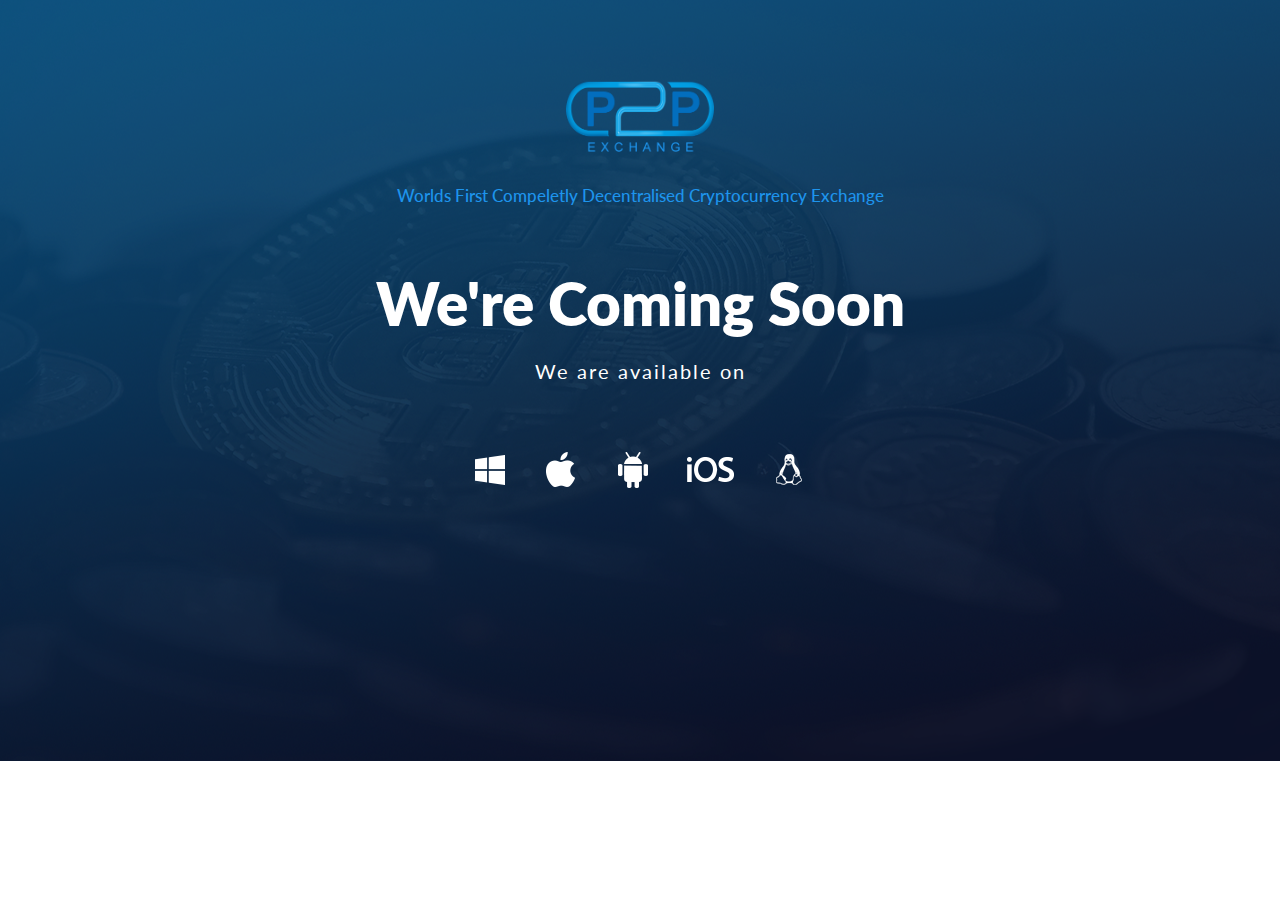
<file: pages/coming-soon.html>
<!doctype html>
<html lang="en">

<head>
  <meta charset="utf-8">
  <title>P2P EXCHANGE | WORLDS FIRST COMPELETLY DECENTRALISED CRYPTOCURRENCY EXCHANGE
  </title>
  <meta name="viewport" content="width=device-width, initial-scale=1">
  <script src="https://ajax.googleapis.com/ajax/libs/jquery/3.3.1/jquery.min.js"></script>
  <link href="https://fonts.googleapis.com/css?family=Lato:300,400,700,900" rel="stylesheet">
  <script src="https://maxcdn.bootstrapcdn.com/bootstrap/3.3.7/js/bootstrap.min.js"></script>
  <link type="text/css" rel="stylesheet" href="../css/comingsoon.css" />
  <link rel="stylesheet" href="https://maxcdn.bootstrapcdn.com/bootstrap/3.3.7/css/bootstrap.min.css">
  <link rel="icon" type="image/x-icon" href="favicon.ico">
</head>

<body>
  <div class="container">
    <div class="contain-section ">
      <div class="text-center">
        <img src="../images/logo.png" class="img-responsive-center">
        <h3 class="text-center">Worlds first compeletly decentralised cryptocurrency exchange</h3>
        <p class="text-bold"> We're Coming Soon </p>
        <p class="text1">We are available on </p>
      </div>
      <div class="container">
        <div class="row">
          <div class="d-flex justify-content-center py-5  text-center">
            <img src="../images/windows (1).png" class="img-responsive-icon">
            <img src="../images/apple.png" class="img-responsive-icon">
            <img src="../images/android.png" class="img-responsive-icon">
            <img src="../images/ios.png" class="img-responsive-icon">
            <img src="../images/lynux.png" class="img-responsive-icon">
          </div>
        </div>
      </div>
    </div>
  </div>
</body>

</html>
</file>
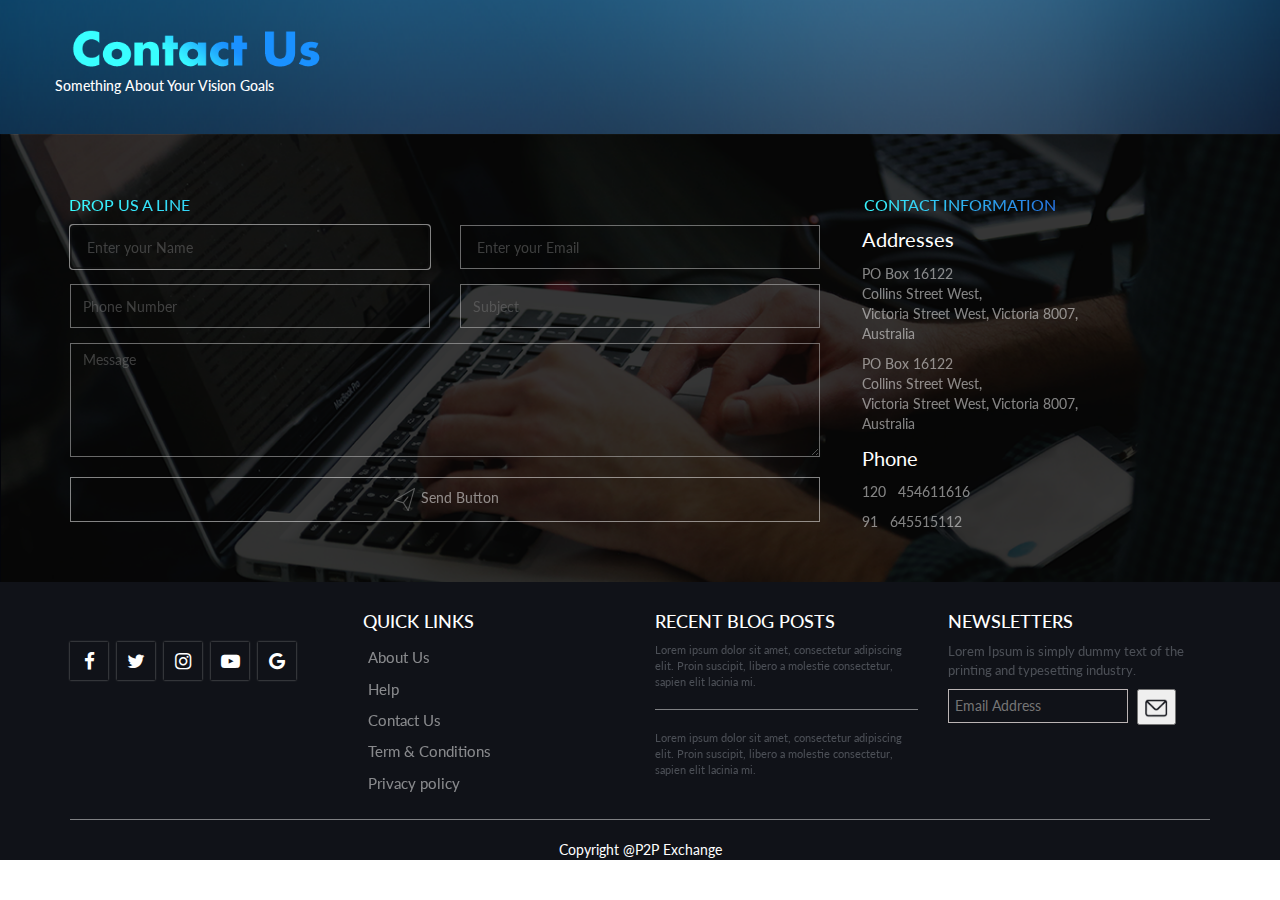
<file: pages/contact-us.html>
<!doctype html>
<html lang="en">
   <head>
      <meta charset="utf-8">
      <title>P2P EXCHANGE | WORLDS FIRST COMPELETLY DECENTRALISED CRYPTOCURRENCY EXCHANGE
      </title>
      <meta name="viewport" content="width=device-width, initial-scale=1">
      <script src="https://ajax.googleapis.com/ajax/libs/jquery/3.3.1/jquery.min.js"></script>
      <link href="https://fonts.googleapis.com/css?family=Lato:300,400,700,900" rel="stylesheet">
      <link rel="stylesheet" href="https://cdnjs.cloudflare.com/ajax/libs/font-awesome/4.7.0/css/font-awesome.min.css">
      <link type="text/css" rel="stylesheet" href="../css/contact-us.css" />
      <link rel="stylesheet" href="https://maxcdn.bootstrapcdn.com/bootstrap/3.3.7/css/bootstrap.min.css">
      <link rel="icon" type="image/x-icon" href="favicon.ico">
   </head>
   <body>
      <div class="section contain-work">
         <div class="container">
            <div class="row">
               <div class="col-md">
                  <!--<h2>Contact Us</h2>-->
                  <img src="../images/contact-Us.png" class="img-responsive-contactus" >
                  <h5>Something About Your Vision Goals</h5>
               </div>
            </div>
         </div>
      </div>
      <div class="contact-section">
         <div class="container">
            <div class="row">
               <div class="col-sm-8">
                  <form id="contact" method="post" class="form" role="form">
                     <div class="row">
                        <h3 class="text-color">Drop us a line</h3>
                        <div class="col-xs-12 col-md-6 form-group">
                           <input class="form-control-us" id="name" name="name" placeholder=" Enter your Name" type="text" required autofocus />
                        </div>
                        <div class="col-xs-12 col-md-6 form-group">
                           <input class="form-control-us" id="email" name="email" placeholder=" Enter your Email" type="email" required />
                        </div>
                        <div class="col-xs-12 col-md-6 form-group">
                           <input class="form-control-us" id="tel" name="phone" placeholder="Phone Number" type="text" required autofocus />
                        </div>
                        <div class="col-xs-12 col-md-6 form-group">
                           <input class="form-control-us" id="email" name="email" placeholder="Subject" type="email" required />
                        </div>
                     </div>
                     <textarea class="form-control-us" id="message" name="message" placeholder="Message" rows="5"></textarea>
                     <br />
                     <div class="row">
                        <div class="col-xs-12 col-md-12 form-group">
                           <button class="btn btn-primary submit" type="submit"><img src="../images/send_button.png"> Send Button</button>
                  </form>
                  </div>
                  </div>
               </div>
               <div class="col-sm-4">
                  <div class="contact-text">
                     <h3 class="text-color">contact information</h3>
                     <p class="text-p">Addresses </p>
                     <p class="text-p1">PO Box 16122 <br> Collins Street West,<br>Victoria Street West, Victoria 8007,<br>Australia
                     </p>
                     <p class="text-p1">PO Box 16122 <br> Collins Street West,<br>Victoria Street West, Victoria 8007,<br>Australia</p>
                     <p class="text-p">Phone </p>
                     <p class="text-p1"> 120 &nbsp; 454611616</p>
                     <p class="text-p1">91 &nbsp; 645515112</p>
                  </div>
               </div>
            </div>
         </div>
      </div>
      </div>
      <footer class="footer">
         <div class="container">
            <div class="row">
               <div class="col-md-3">
                  <!--<h4> <img src="images/logo.png" class="img-responsive-logo"></h4>-->
                  <!--<p>Lorem ipsum dolor sit amet, consectetur adipiscing elit. Proin suscipit, libero a molestie consectetur, sapien elit lacinia mi.</p>-->
                  <ul class="social-icon list-inline">
                     <li><a href="#" class="social"><i class="fa fa-facebook" aria-hidden="true"></i></a></li>
                     <li> <a href="#" class="social"><i class="fa fa-twitter" aria-hidden="true"></i></a></li>
                     <li><a href="#" class="social"><i class="fa fa-instagram" aria-hidden="true"></i></a></li>
                     <li> <a href="#" class="social"><i class="fa fa-youtube-play" aria-hidden="true"></i></a></li>
                     <li> <a href="#" class="social"><i class="fa fa-google" aria-hidden="true"></i></a></li>
                  </ul>
               </div>
               <div class="col-md-3">
                  <h4 class="title">QUICK LINKS</h4>
                  <span class="acount-icon">          
                  <a href="#"> About Us</a>
                  <a href="#">Help</a>
                  <a href="#"> Contact Us</a>
                  <a href="#"> Term & Conditions</a> 
                  <a href="#"> Privacy policy</a>          
                  </span>
               </div>
               <div class="col-md-3">
                  <h4 class="title">RECENT BLOG POSTS</h4>
                  <div class="category">
                     <p class="footer-text">Lorem ipsum dolor sit amet, consectetur adipiscing elit. Proin suscipit, libero a molestie consectetur, sapien
                        elit lacinia mi.
                     </p>
                     <hr>
                     <p class="footer-text">Lorem ipsum dolor sit amet, consectetur adipiscing elit. Proin suscipit, libero a molestie consectetur, sapien
                        elit lacinia mi.
                     </p>
                  </div>
               </div>
               <div class="col-md-3">
                  <h4 class="title">NEWSLETTERS</h4>
                  <p class="footer-text1">Lorem Ipsum is simply dummy text of the printing and typesetting industry.</p>
                  <!-- /form-group -->
                  <div class="form">
                     <form id="search-form" class="form-search form-horizontal">
                        <input type="text" class="input-search" placeholder="Email Address">
                        <button type="submit" class="btn-search"><img src="../images/envelop_icon.png"  style="width:23px"></button>
                     </form>
                  </div>
                  <!-- /form-group -->
               </div>
            </div>
            <hr>
            <div class="row text-center"><a href="" style="color: #fff;">Copyright  @P2P Exchange</a></div>
         </div>
      </footer>
   </body>
</html>
</file>
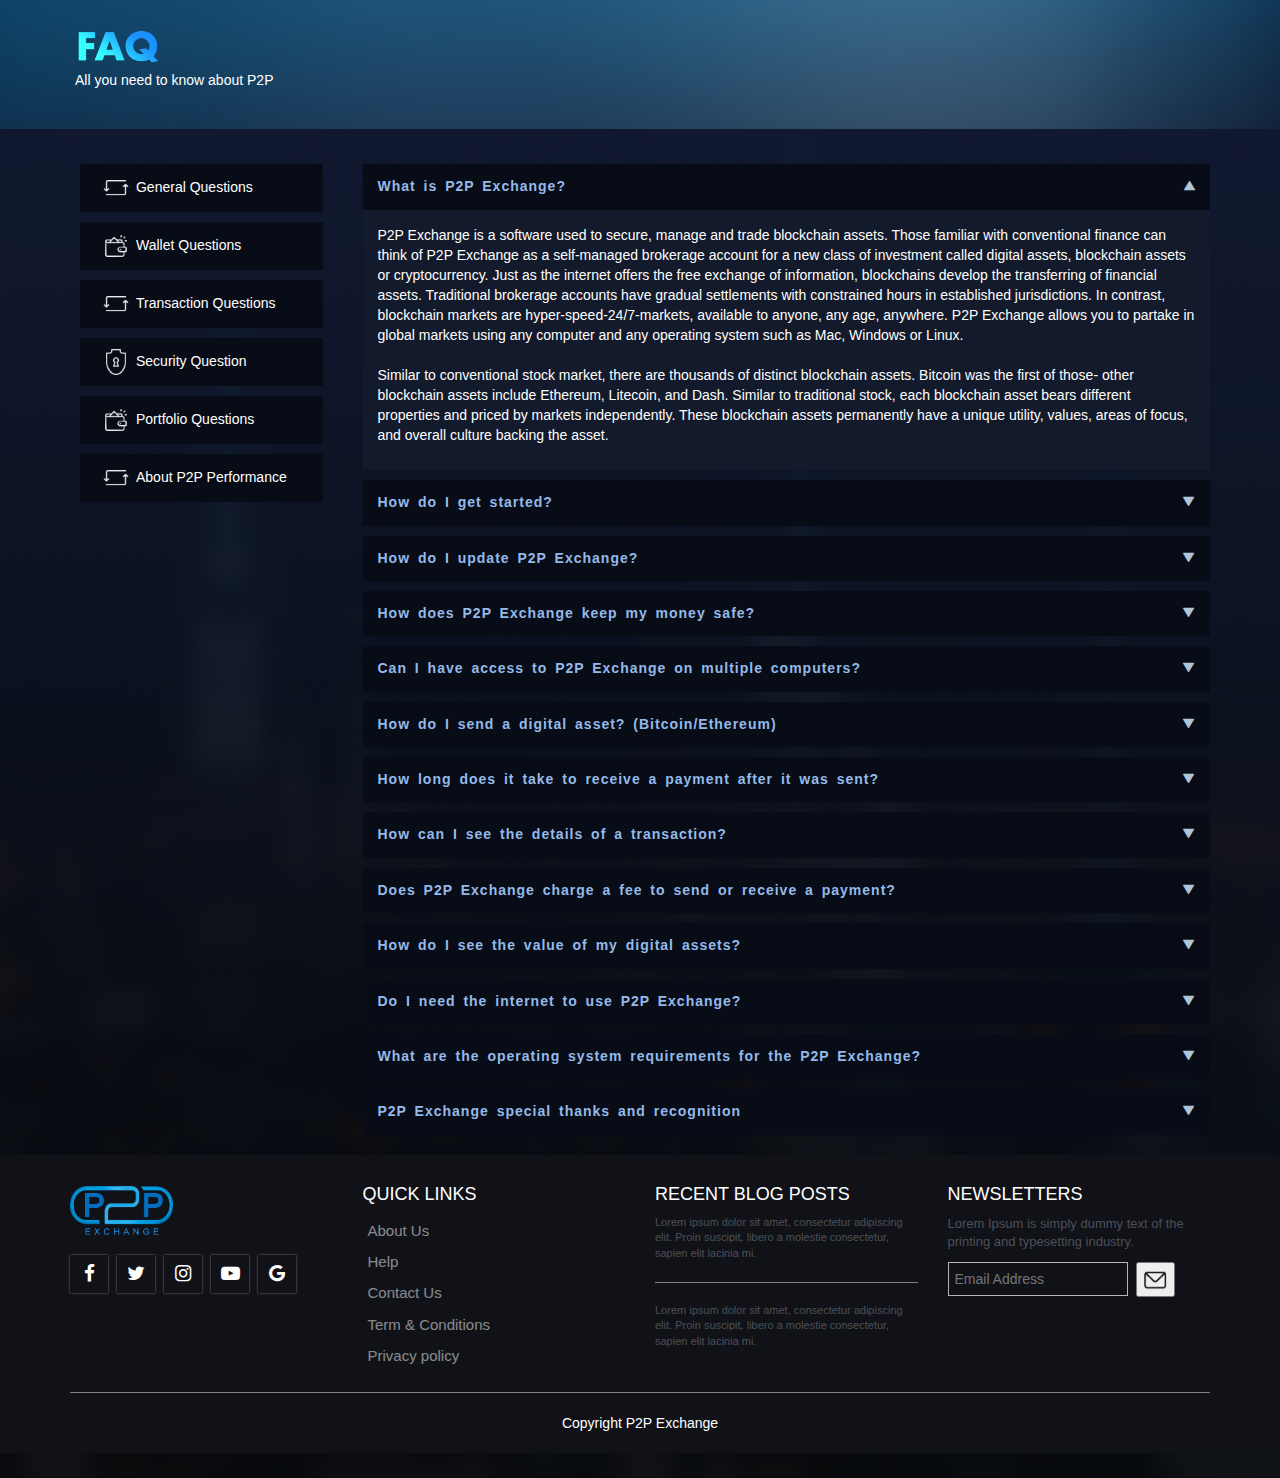
<file: pages/faq.html>
<!doctype html>
<html lang="en">

<head>
    <meta charset="utf-8">
    <title>P2P EXCHANGE | WORLDS FIRST COMPELETLY DECENTRALISED CRYPTOCURRENCY EXCHANGE
    </title>
    <meta charset="utf-8">
    <meta name="viewport" content="width=device-width, initial-scale=1, maximum-scale=1, user-scalable=no">
    <link rel="stylesheet" href="https://maxcdn.bootstrapcdn.com/bootstrap/3.3.7/css/bootstrap.min.css">
    <script src="https://ajax.googleapis.com/ajax/libs/jquery/1.12.4/jquery.min.js"></script>
    <script src="https://maxcdn.bootstrapcdn.com/bootstrap/3.3.7/js/bootstrap.min.js"></script>
    <link rel="stylesheet" href="https://cdnjs.cloudflare.com/ajax/libs/font-awesome/4.7.0/css/font-awesome.min.css">
    <link rel="icon" type="image/x-icon" href="favicon.ico">
    <link type="text/css" rel="stylesheet" href="../css/faq.css" />
    <link type="text/css" rel="stylesheet" href="../css/custom.css" />

</head>

<body>
    <div class="section contain-work">
        <div class="container">
            <div class="row">
                <div class="col-md">
                    <!--<h2>FAQ</h2>-->
                    <img src="../images/FAQ.png" class="img-responsive-faqtext">
                    <h5>All you need to know about P2P</h5>
                </div>
            </div>
        </div>
    </div>
    <div class="faq-section">
        <div class="container">
            <div class="row">
                <div class="col-sm-3">
                    <div class="sidebar menu">
                        <ul class="nav nav-tab nav-stacked">
                            <li>
                                <a href='#'><img src="../images/topics_dummy_1.png">General Questions</a>
                            </li>
                            <li>
                                <a href='#'><img src="../images/topics_dummy_2.png">Wallet Questions</a>
                            </li>
                            <li>
                                <a href='#'><img src="../images/topics_dummy_1.png">Transaction Questions</a>
                            </li>
                            <li>
                                <a href='#'><img src="../images/topics_dummy_3.png">Security Question</a>
                            </li>
                            <li>
                                <a href='#'><img src="../images/topics_dummy_2.png">Portfolio Questions</a>
                            </li>
                            <li>
                                <a href='#'><img src="../images/topics_dummy_1.png">About P2P Performance</a>
                            </li>
                        </ul>
                    </div>
                </div>
                <div class="col-sm-9">
                    <div class="contact-text">
                        <!--accordion tab 1-->
                        <div class="panel-group" id="accordion" role="tablist" aria-multiselectable="true">
                            <div class="panel panel-default">
                                <div class="panel-heading active" role="tab" id="headingOne">
                                    <h4 class="panel-title">
                                        <a role="button" data-toggle="collapse" data-parent="#accordion" href="#collapseOne" aria-expanded="true" aria-controls="collapseOne">
                              What is P2P Exchange?
                              </a>
                                    </h4>
                                </div>
                                <div id="collapseOne" class="panel-collapse collapse in" role="tabpanel" aria-labelledby="headingOne">
                                    <div class="panel-body">
                                        <p>
                                            P2P Exchange is a software used to secure, manage and trade blockchain assets. Those familiar with conventional finance can
                                            think of P2P Exchange as a self-managed brokerage account for a new class of
                                            investment called digital assets, blockchain assets or cryptocurrency. Just as
                                            the internet offers the free exchange of information, blockchains develop the
                                            transferring of financial assets. Traditional brokerage accounts have gradual
                                            settlements with constrained hours in established jurisdictions. In contrast,
                                            blockchain markets are hyper-speed-24/7-markets, available to anyone, any age,
                                            anywhere. P2P Exchange allows you to partake in global markets using any computer
                                            and any operating system such as Mac, Windows or Linux.
                                            <br>
                                            <br> Similar to conventional stock market, there are thousands of distinct blockchain
                                            assets. Bitcoin was the first of those- other blockchain assets include Ethereum,
                                            Litecoin, and Dash. Similar to traditional stock, each blockchain asset bears
                                            different properties and priced by markets independently. These blockchain assets
                                            permanently have a unique utility, values, areas of focus, and overall culture
                                            backing the asset.
                                        </p>
                                    </div>
                                </div>
                            </div>
                            <!--accordion tab 2-->
                            <div class="panel panel-default">
                                <div class="panel-heading" role="tab" id="headingTwo">
                                    <h4 class="panel-title">
                                        <a class="collapsed" role="button" data-toggle="collapse" data-parent="#accordion" href="#collapseTwo" aria-expanded="false"
                                            aria-controls="collapseTwo">
                              How do I get started?
                              </a>
                                    </h4>
                                </div>
                                <div id="collapseTwo" class="panel-collapse collapse" role="tabpanel" aria-labelledby="headingTwo">
                                    <div class="panel-body">
                                        <p>The simplest method to begin managing a portfolio of blockchain assets is to purchase
                                            bitcoins with national currency (such as US dollars) and transfer them into your
                                            P2P Exchange wallet. Bitcoins happen to be the base unit of blockchain assets
                                            and just like the stocks are prices and purchased with national currency (US
                                            dollars), almost every blockchain asset is priced and purchased with bitcoin.
                                            <br>
                                            <br> For the users of Asia, Europe, Australia or North America, P2P Exchange
                                            recommends purchasing bitcoins with Coinbase. Coinbase is active in more than
                                            32 countries. To find if your country is on the list or not, visit: www.coinbase.com/global
                                        </p>
                                    </div>
                                </div>
                            </div>
                            <!--accordion tab 3-->
                            <div class="panel panel-default">
                                <div class="panel-heading" role="tab" id="headingThree">
                                    <h4 class="panel-title">
                                        <a class="collapsed" role="button" data-toggle="collapse" data-parent="#accordion" href="#collapseThree" aria-expanded="false"
                                            aria-controls="collapseThree">
                              How do I update P2P Exchange?
                              </a>
                                    </h4>
                                </div>
                                <div id="collapseThree" class="panel-collapse collapse" role="tabpanel" aria-labelledby="headingThree">
                                    <div class="panel-body">
                                        <p>
                                            You can update P2P Exchange by downloading the latest version from our website ………………. When the downloading completes, you
                                            can safely replace the older version with the new one.
                                        </p>
                                    </div>
                                </div>
                            </div>
                            <!--accordion tab 4-->
                            <div class="panel panel-default">
                                <div class="panel-heading" role="tab" id="headingFour">
                                    <h4 class="panel-title">
                                        <a class="collapsed" role="button" data-toggle="collapse" data-parent="#accordion" href="#collapsefour" aria-expanded="false"
                                            aria-controls="collapsefour">
                              How does P2P Exchange keep my money safe?
                              </a>
                                    </h4>
                                </div>
                                <div id="collapsefour" class="panel-collapse collapse" role="tabpanel" aria-labelledby="headingFour">
                                    <div class="panel-body">
                                        <p>While storing blockchain assets on your computer, P2P Exchange keeps privacy as a
                                            top priority. In a nutshell, you, and only you can have access to your blockchain
                                            assets. And that is also without having to trust a company or third-party.Once
                                            the backup process completes, P2P Exchange encrypts your blockchain assets with
                                            a password. However, you must not forget the password as its nearly impossible
                                            to recover lost passwords. The exchange platform is designed to protect your
                                            digital assets, even if your computer is hacked or lost.<br><br> Remember that
                                            your password is the only key to your blockchain asset wealth; you must not reveal
                                            or share it with anyone. Indeed, you need to treat your password with the utmost
                                            care.
                                        </p>
                                    </div>
                                </div>
                            </div>
                            <!--accordion tab 5-->
                            <div class="panel panel-default">
                                <div class="panel-heading" role="tab" id="headingFive">
                                    <h4 class="panel-title">
                                        <a class="collapsed" role="button" data-toggle="collapse" data-parent="#accordion" href="#collapsefive" aria-expanded="false"
                                            aria-controls="collapsefive">
                              Can I have access to P2P Exchange on multiple computers?
                              
                              </a>

                                    </h4>
                                </div>
                                <div id="collapsefive" class="panel-collapse collapse" role="tabpanel" aria-labelledby="headingFive">
                                    <div class="panel-body">
                                        <p>
                                            Unfortunately, P2P Exchange is designed to work on one computer at a time with the same account. You can move your P2P Exchange
                                            wallet to a new computer. However, you will need to stop using your account on
                                            another computer. We do believe that this is not ideal and are working to fix
                                            this issue in future updates.
                                        </p>
                                    </div>
                                </div>
                            </div>
                            <!--accordion tab 6-->
                            <div class="panel panel-default">
                                <div class="panel-heading" role="tab" id="headingSix">
                                    <h4 class="panel-title">
                                        <a class="collapsed" role="button" data-toggle="collapse" data-parent="#accordion" href="#collapseSix" aria-expanded="false"
                                            aria-controls="collapseSix">
                              How do I send a digital asset? (Bitcoin/Ethereum)
                              </a>
                                    </h4>
                                </div>
                                <div id="collapseSix" class="panel-collapse collapse" role="tabpanel" aria-labelledby="headingSix">
                                    <div class="panel-body">
                                        <p>
                                            To send blockchain assets with P2P Exchange, click wallet on the left sidebar. Then choose the blockchain asset you would
                                            like to send. These instructions can work for any blockchain asset. In this instance,
                                            we will send Ethereum. Click Ethereum, then click the send button.
                                            <br>
                                            <br><br> Just like conventional bank transfers, P2P Exchange requires the address
                                            you want to send your blockchain asset. This address is quite similar to a bank
                                            account number. You can request an address from the person you want to send a
                                            blockchain asset. Also, you can have an Ethereum wallet on a mobile device and
                                            send Ethereum to yourself on another mobile device.<br> Blockchain addresses
                                            are a long string of characters because it’s easy to mistype a character. The
                                            best practice is to copy the Ethereum address to your clipboard and paste it
                                            into the ‘to’ field. Alternatively, if you have a QR code, you can click on the
                                            QR code button, placed on the left side of the ‘to’ field, to scan the QR code.
                                            P2P Exchange will then import the blockchain address from the QR code and type
                                            it for you.
                                            <br><br> Next, input the amount you want to transfer. P2P Exchange will let you
                                            send in the blockchain unit. In this example, we can send 0.5 Ethereum or ½ of
                                            an Ethereum as the rate of Ethereum fluctuates. If you prefer to work in your
                                            native currency, input your currency amount under the blockchain asset and P2P
                                            Exchange will do the conversion to Ethereum for you. Once you review the confirmation,
                                            click the send button. P2P Exchange will again confirm the amount you want to
                                            send. This the step where you can pause for a moment and double check your amount
                                            and address. If everything seems fine, click the send button.
                                        </p>
                                    </div>
                                </div>
                            </div>
                            <!--accordion tab 7-->
                            <div class="panel panel-default">
                                <div class="panel-heading" role="tab" id="headingSeven">
                                    <h4 class="panel-title">
                                        <a class="collapsed" role="button" data-toggle="collapse" data-parent="#accordion" href="#collapseseven" aria-expanded="false"
                                            aria-controls="collapseseven">
                              How long does it take to receive a payment after it was sent?
                              </a>
                                    </h4>
                                </div>
                                <div id="collapseseven" class="panel-collapse collapse" role="tabpanel" aria-labelledby="headingSeven">
                                    <div class="panel-body">
                                        <p>
                                            Typically, payments can be seen in P2P Exchange a few seconds later, after they reach to the blockchain network. If you are
                                            receiving a payment from a third-party service or company, keep in mind that
                                            they may delay the payment.
                                        </p>
                                    </div>
                                </div>
                            </div>
                            <!--accordion tab 8-->
                            <div class="panel panel-default">
                                <div class="panel-heading" role="tab" id="headingEight">
                                    <h4 class="panel-title">
                                        <a class="collapsed" role="button" data-toggle="collapse" data-parent="#accordion" href="#collapseEight" aria-expanded="false"
                                            aria-controls="collapseEight">
                              How can I see the details of a transaction?
                              </a>
                                    </h4>
                                </div>
                                <div id="collapseEight" class="panel-collapse collapse" role="tabpanel" aria-labelledby="headingEight">
                                    <div class="panel-body">
                                        <p>
                                            Clicking on a transaction in the wallet view expands the transaction to show additional details. Each type of transaction;
                                            sent, received and exchanged, will have corresponding details associated with
                                            the transaction. For instance, exchanges display total amounts exchanged while
                                            receive transactions display amount and time received.
                                            <br><br>You can click on the transaction id to open the corresponding blockchain
                                            explorer to view the transaction directly on the blockchain network.
                                        </p>
                                    </div>
                                </div>
                            </div>
                            <!--accordion tab 9-->
                            <div class="panel panel-default">
                                <div class="panel-heading" role="tab" id="headingNine">
                                    <h4 class="panel-title">
                                        <a class="collapsed" role="button" data-toggle="collapse" data-parent="#accordion" href="#collapseNine" aria-expanded="false"
                                            aria-controls="collapseNine">
                              Does P2P Exchange charge a fee to send or receive a payment?
                              </a>
                                    </h4>
                                </div>
                                <div id="collapseNine" class="panel-collapse collapse" role="tabpanel" aria-labelledby="headingNine">
                                    <div class="panel-body">
                                        <p>
                                            P2P Exchange is free to download and use on all platforms. However, each network needs a small processing fee to send a transaction.
                                            This processing fee is shown inside P2P Exchange on the bottom right of the send
                                            form. Typically, this fee is very small and just a few cents. This fee is paid
                                            to the network to ensure the transaction is delivered quickly. P2P Exchange does
                                            not charge any additional fee and receives no commission on sent transactions.
                                        </p>
                                    </div>
                                </div>
                            </div>
                            <!--accordion tab 10-->
                            <div class="panel panel-default">
                                <div class="panel-heading" role="tab" id="headingTen">
                                    <h4 class="panel-title">
                                        <a class="collapsed" role="button" data-toggle="collapse" data-parent="#accordion" href="#collapseTen" aria-expanded="false"
                                            aria-controls="collapseTen">
                              How do I see the value of my digital assets?
                              </a>
                                    </h4>
                                </div>
                                <div id="collapseTen" class="panel-collapse collapse" role="tabpanel" aria-labelledby="headingTen">
                                    <div class="panel-body">
                                        <p>
                                            You can see the total of the value of all your digital assets by clicking on the portfolio. There, you will see a visual
                                            breakdown of each blockchain asset. Under the chart, you can the total amount
                                            of each blockchain asset along with the percentage of holdings.
                                            <br><br>Tip: Clicking on any blockchain assets total toggles the values between
                                            blockchain assets and local currency.<br><br>Your total blockchain asset balance
                                            is also shown near the top of the main navigation bar. If you want to see the
                                            daily spot price of a blockchain asset, P2P Exchange recommends visiting www.coincap.io.
                                            Here, you can see updated blockchain asset prices as well as historical charts
                                            and volume details.
                                        </p>
                                    </div>
                                </div>
                            </div>
                            <!--accordion tab 11-->
                            <div class="panel panel-default">
                                <div class="panel-heading" role="tab" id="heading11">
                                    <h4 class="panel-title">
                                        <a class="collapsed" role="button" data-toggle="collapse" data-parent="#accordion" href="#collapse11" aria-expanded="false"
                                            aria-controls="collapse11">
                              Do I need the internet to use P2P Exchange?
                              </a>
                                    </h4>
                                </div>
                                <div id="collapse11" class="panel-collapse collapse" role="tabpanel" aria-labelledby="heading11">
                                    <div class="panel-body">
                                        <p>
                                            P2P Exchange needs a working internet connection to send, receive, and exchange Blockchain assets. P2P Exchange also makes
                                            use of market information to give you real-time updates on the value of your
                                            portfolio.
                                        </p>
                                    </div>
                                </div>
                            </div>
                            <!--accordion tab 12-->
                            <div class="panel panel-default">
                                <div class="panel-heading" role="tab" id="heading12">
                                    <h4 class="panel-title">
                                        <a class="collapsed" role="button" data-toggle="collapse" data-parent="#accordion" href="#collapse12" aria-expanded="false"
                                            aria-controls="collapse12">
                              What are the operating system requirements for the P2P Exchange?
                              </a>
                                    </h4>
                                </div>
                                <div id="collapse12" class="panel-collapse collapse" role="tabpanel" aria-labelledby="heading12">
                                    <div class="panel-body">
                                        <p>
                                            P2P Exchange supports MacOS (10.13 or higher), Windows 64 bit (10 or higher), and Linux (Ubuntu 16.04 or higher). P2P Exchange
                                            may run on other environments and versions, however, they are not officially
                                            supported.
                                        </p>
                                    </div>
                                </div>
                            </div>
                            <!--accordion tab 13-->
                            <div class="panel panel-default">
                                <div class="panel-heading" role="tab" id="heading13">
                                    <h4 class="panel-title">
                                        <a class="collapsed" role="button" data-toggle="collapse" data-parent="#accordion" href="#collapse13" aria-expanded="false"
                                            aria-controls="collapse13" >
                              P2P Exchange special thanks and recognition
                              </a>
                                    </h4>
                                </div>
                                <div id="collapse13" class="panel-collapse collapse" role="tabpanel" aria-labelledby="heading13">
                                    <div class="panel-body">
                                        <p>
                                            The P2P Exchange blockchain asset experience came together from behind-the-scene efforts and hard work of many teams and
                                            services.
                                        </p>
                                    </div>
                                </div>
                            </div>
                        </div>
                    </div>
                </div>
            </div>
        </div>
        
        <!--footer start-->
        <footer class="footer">
            <div class="container">
                <div class="row">
                    <div class="col-md-3">
                        <h4> <img src="../images/logo.png" class="img-responsive-logo"></h4>
                        <ul class="social-icon list-inline">
                            <li><a href="#" class="social"><i class="fa fa-facebook" aria-hidden="true"></i></a></li>
                            <li> <a href="#" class="social"><i class="fa fa-twitter" aria-hidden="true"></i></a></li>
                            <li><a href="#" class="social"><i class="fa fa-instagram" aria-hidden="true"></i></a></li>
                            <li> <a href="#" class="social"><i class="fa fa-youtube-play" aria-hidden="true"></i></a></li>
                            <li> <a href="#" class="social"><i class="fa fa-google" aria-hidden="true"></i></a></li>
                        </ul>
                    </div>
                    <div class="col-md-3">
                        <h4 class="title">QUICK LINKS</h4>
                        <span class="acount-icon">          
                  <a href="#"> About Us</a>
                  <a href="#">Help</a>
                  <a href="#"> Contact Us</a>
                  <a href="#"> Term & Conditions</a> 
                  <a href="#"> Privacy policy</a>          
                  </span>
                    </div>
                    <div class="col-md-3">
                        <h4 class="title">RECENT BLOG POSTS</h4>
                        <div class="category">
                            <p class="footer-text">Lorem ipsum dolor sit amet, consectetur adipiscing elit. Proin suscipit, libero a molestie consectetur,
                                sapien elit lacinia mi.
                            </p>
                            <hr>
                            <p class="footer-text">Lorem ipsum dolor sit amet, consectetur adipiscing elit. Proin suscipit, libero a molestie consectetur,
                                sapien elit lacinia mi.
                            </p>
                        </div>
                    </div>
                    <div class="col-md-3">
                        <h4 class="title">NEWSLETTERS</h4>
                        <p class="footer-text1">Lorem Ipsum is simply dummy text of the printing and typesetting industry.</p>
                        <!-- /form-group -->
                        <div class="form">
                            <form id="search-form" class="form-search form-horizontal">
                                <input type="text" class="input-search" placeholder="Email Address">
                                   <button type="submit" class="btn-search"><img src="../images/envelop_icon.png" style="width:23px"></button>
                            </form>
                        </div>
                        <!-- /form-group -->
                    </div>
                </div>
                <hr>
                <div class="row text-center"><a href="" style="color: #fff;">Copyright P2P Exchange</a></div>
            </div>
        </footer>
</body>

</html>
</file>
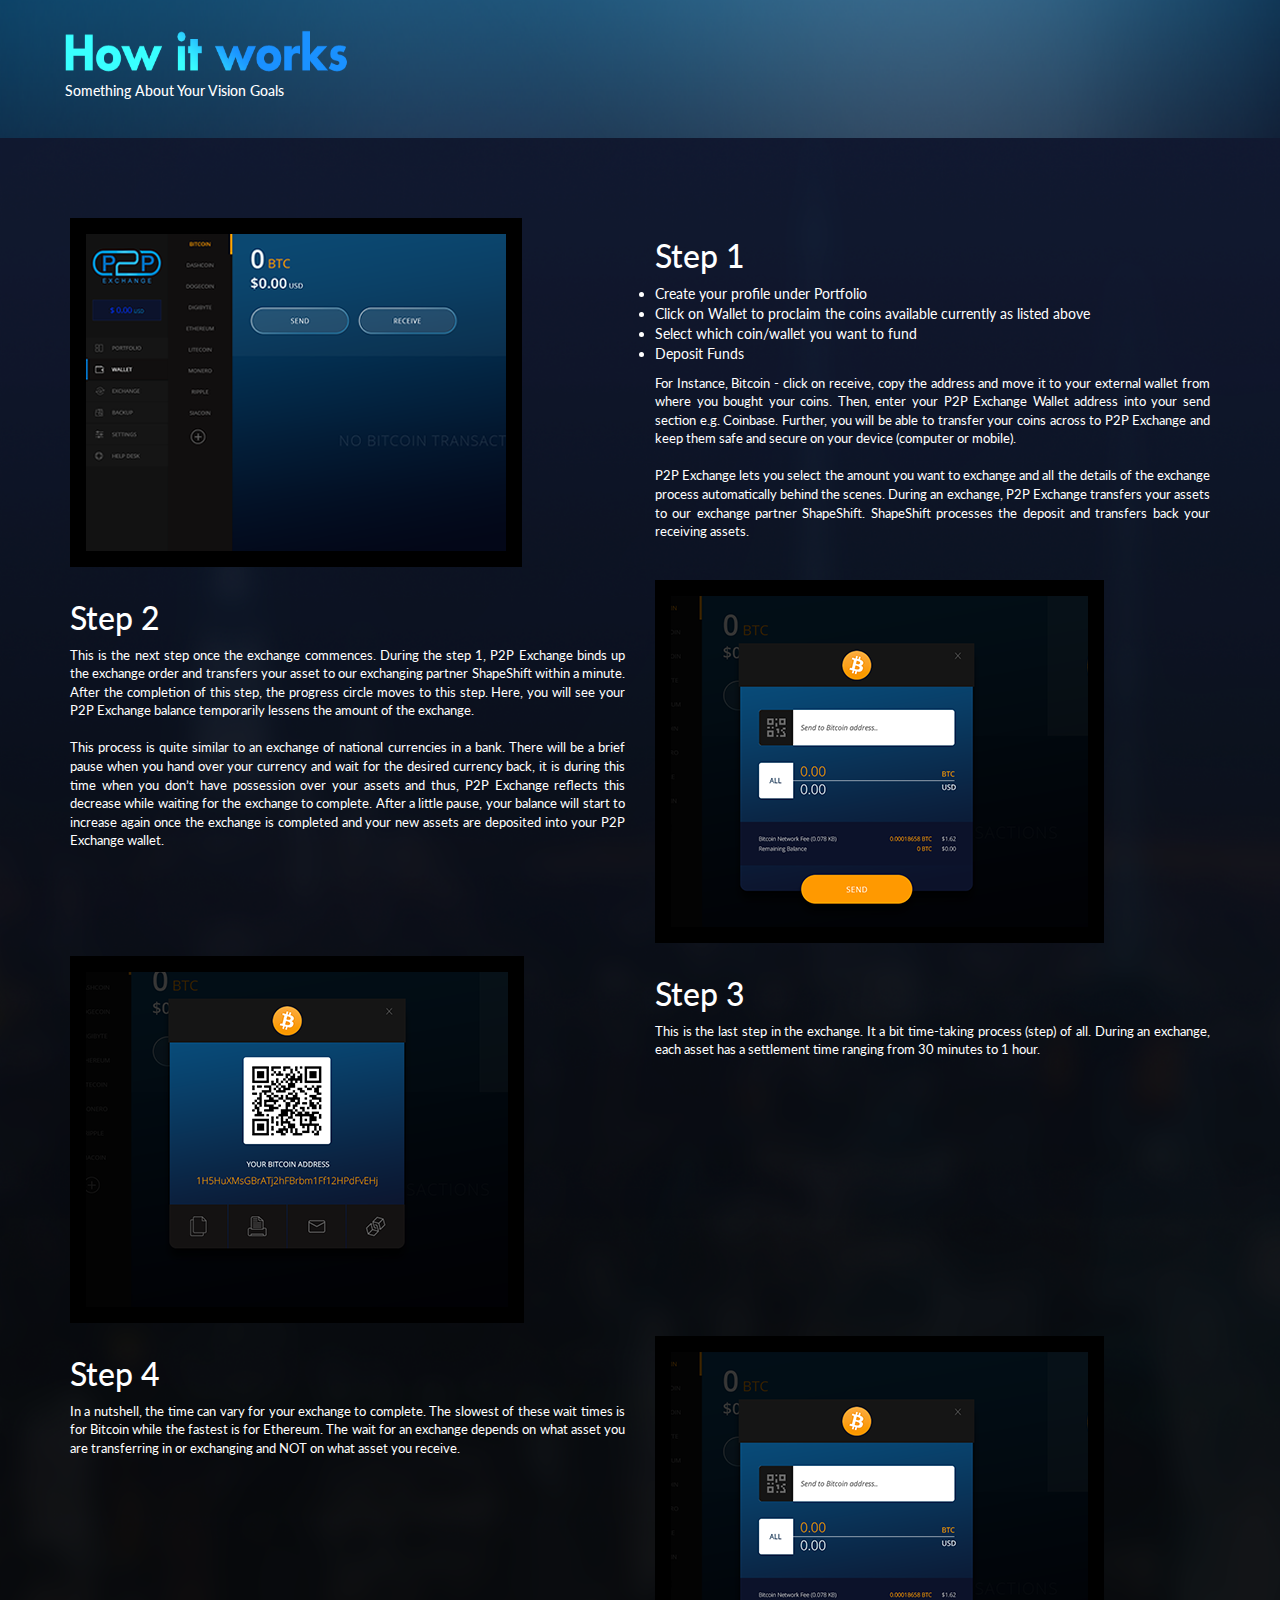
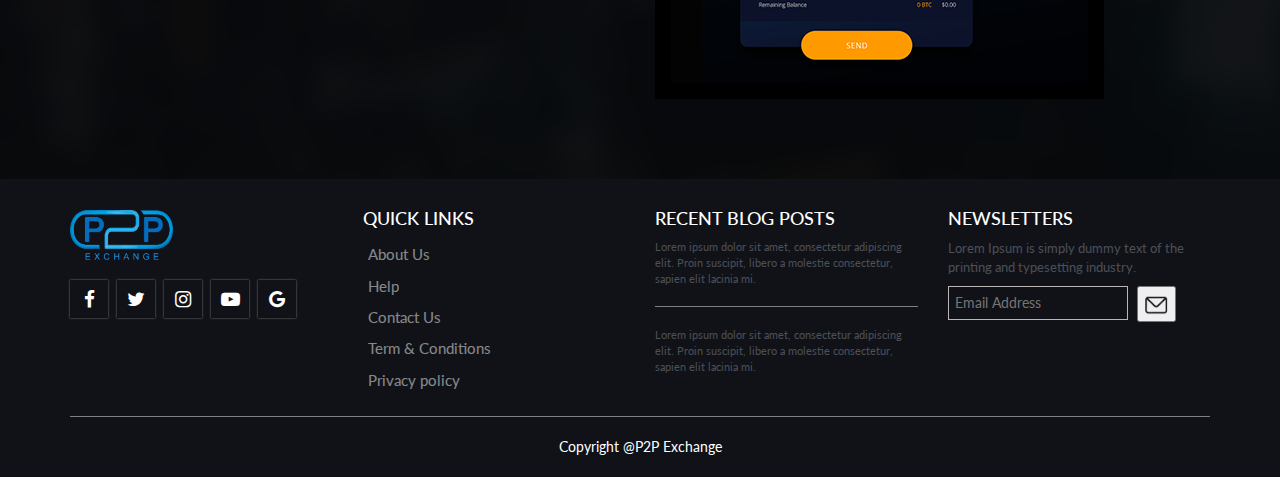
<file: pages/how-it-work.html>
<!doctype html>
<html lang="en">

<head>
	<meta charset="utf-8">
	<title>P2P EXCHANGE | WORLDS FIRST COMPELETLY DECENTRALISED CRYPTOCURRENCY EXCHANGE</title>
	<meta name="viewport" content="width=device-width, initial-scale=1">
	<script src="https://ajax.googleapis.com/ajax/libs/jquery/3.3.1/jquery.min.js"></script>
	<link href="https://fonts.googleapis.com/css?family=Lato:300,400,700,900" rel="stylesheet">
	<link rel="stylesheet" href="https://cdnjs.cloudflare.com/ajax/libs/font-awesome/4.7.0/css/font-awesome.min.css">
	<link  type="text/css" rel="stylesheet" href="../css/how-it-work.css" />
	   <link type="text/css" rel="stylesheet" href="../css/custom.css" />
	<link rel="stylesheet" href="https://maxcdn.bootstrapcdn.com/bootstrap/3.3.7/css/bootstrap.min.css">
	<link rel="icon" type="image/x-icon" href="favicon.ico">
</head>

<body>
	<div class="section contain-work">
		<div class="container">
			<div class="row">
				<div class="col-md">
					<!--<h2>How it works</h2>-->
					<img src="../images/How-it-works.png" class="img-responsive-howitwork">
					<h5>Something About Your Vision Goals</h5>
				</div>
			</div>
		</div>
	</div>
	<div class="section steps">
		<div class="container">
			<!---row step1 !-->
			<div class="row">
				<div class="section-text">
					<div class="col-md-6 col-sm-6">
						<img src="../images/strep_1_image.png" class="img-responsive">
					</div>
					<div class="col-md-6 col-sm-6">
						<h3 class="steps-text"> Step 1</h3>
						<!--<h3 class="steps-text">Click on send button</h3>-->
						<p class="steps-text">
							<li style="color:#fff">Create your profile under Portfolio</li>
							<li style="color:#fff">Click on Wallet to proclaim the coins available currently as listed above</li>
							<li style="color:#fff">Select which coin/wallet you want to fund</li>
							<li style="color:#fff">Deposit Funds</li>
						</p>
						<p class="steps-text">For Instance, Bitcoin - click on receive, copy the address and move it to your external wallet from where you bought your coins. Then, enter your P2P Exchange Wallet address into your send section e.g. Coinbase. Further, you will be able to transfer your coins across to P2P Exchange and keep them safe and secure on your device (computer or mobile).
							<br>
							<br>P2P Exchange lets you select the amount you want to exchange and all the details of the exchange process automatically behind the scenes. During an exchange, P2P Exchange transfers your assets to our exchange partner ShapeShift. ShapeShift processes the deposit and transfers back your receiving assets.</p>
					</div>
				</div>
			</div>
			<!---row step2 !-->
			<div class="row">
				<div class="section-text">
					<div class="col-md-6 col-sm-6">
						<h3 class="steps-text"> Step 2</h3>
						<!--<h3 class="steps-text">Enter Amount You want to checkout</h3>-->
						<p class="steps-text">This is the next step once the exchange commences. During the step 1, P2P Exchange binds up the exchange order and transfers your asset to our exchanging partner ShapeShift within a minute. After the completion of this step, the progress circle moves to this step. Here, you will see your P2P Exchange balance temporarily lessens the amount of the exchange.
							<br>
							<br>This process is quite similar to an exchange of national currencies in a bank. There will be a brief pause when you hand over your currency and wait for the desired currency back, it is during this time when you don’t have possession over your assets and thus, P2P Exchange reflects this decrease while waiting for the exchange to complete. After a little pause, your balance will start to increase again once the exchange is completed and your new assets are deposited into your P2P Exchange wallet.</p>
					</div>
					<div class="col-md-6 col-sm-6">
						<img src="../images/strep_2_image.png" class="img-responsive">
					</div>
				</div>
			</div>
			<!---row step3 !-->
			<div class="row">
				<div class="section-text">
					<div class="col-md-6 col-sm-6">
						<img src="../images/strep_3_image (1).png" class="img-responsive">
					</div>
					<div class="col-md-6 col-sm-6 ">
						<h3 class="steps-text"> Step 3</h3>
						<p class="steps-text">This is the last step in the exchange. It a bit time-taking process (step) of all. During an exchange, each asset has a settlement time ranging from 30 minutes to 1 hour.</p>
					</div>
				</div>
			</div>
			<!---row step4 !-->
			<div class="row">
				<div class="section-text">
					<div class="col-md-6 col-sm-6">
						<h3 class="steps-text"> Step 4</h3>
						<!--<h3 class="steps-text">Enter Amount You want to checkout</h3>-->
						<p class="steps-text">In a nutshell, the time can vary for your exchange to complete. The slowest of these wait times is for Bitcoin while the fastest is for Ethereum. The wait for an exchange depends on what asset you are transferring in or exchanging and NOT on what asset you receive.</p>
					</div>
					<div class="col-md-6 col-sm-6">
						<img src="../images/strep_2_image.png" class="img-responsive">
					</div>
				</div>
			</div>
			<!--end row !-->
		</div>
	</div>
	<!--footer start-->
        <footer class="footer">
            <div class="container">
                <div class="row">
                    <div class="col-md-3 col-sm-3">
                        <h4> <img src="../images/logo.png" class="img-responsive-logo"></h4>
                        <!--<p>Lorem ipsum dolor sit amet, consectetur adipiscing elit. Proin suscipit, libero a molestie consectetur, sapien elit lacinia mi.</p>-->
                        <ul class="social-icon list-inline">
                            <li><a href="#" class="social"><i class="fa fa-facebook" aria-hidden="true"></i></a></li>
                            <li> <a href="#" class="social"><i class="fa fa-twitter" aria-hidden="true"></i></a></li>
                            <li><a href="#" class="social"><i class="fa fa-instagram" aria-hidden="true"></i></a></li>
                            <li> <a href="#" class="social"><i class="fa fa-youtube-play" aria-hidden="true"></i></a></li>
                            <li> <a href="#" class="social"><i class="fa fa-google" aria-hidden="true"></i></a></li>
                        </ul>
                    </div>
                    <div class="col-md-3 col-sm-3">
                        <h4 class="title">QUICK LINKS</h4>
                        <span class="acount-icon">          
                     <a href="#"> About Us</a>
                     <a href="#">Help</a>
                     <a href="#"> Contact Us</a>
                     <a href="#"> Term & Conditions</a> 
                     <a href="#"> Privacy policy</a>          
                     </span>
                    </div>
                    <div class="col-md-3 col-sm-3">
                        <h4 class="title">RECENT BLOG POSTS</h4>
                        <div class="category">
                            <p class="footer-text">Lorem ipsum dolor sit amet, consectetur adipiscing elit. Proin suscipit, libero a molestie consectetur, sapien elit lacinia mi.
                            </p>
                            <hr>
                            <p class="footer-text">Lorem ipsum dolor sit amet, consectetur adipiscing elit. Proin suscipit, libero a molestie consectetur, sapien elit lacinia mi.
                            </p>
                        </div>
                    </div>
                    <div class="col-md-3 col-sm-3">
                        <h4 class="title">NEWSLETTERS</h4>
                        <p class="footer-text1">Lorem Ipsum is simply dummy text of the printing and typesetting industry.</p>
                        <!-- /form-group -->
                        <div class="form">
                            <form id="search-form" class="form-search form-horizontal">
                                <input type="text" class="input-search" placeholder="Email Address">
                                <button type="submit" class="btn-search"><img src="../images/envelop_icon.png" style="width:23px"></button>
                            </form>
                        </div>
                        <!-- /form-group -->
                    </div>
                </div>
                <hr>
                <div class="row text-center"><a href="" style="color: #fff;">Copyright  @P2P Exchange</a></div>
            </div>
        </footer>
</body>

</html>
</file>
<file: css/about-us.css>
@font-face {
	font-family: 'Futura-Bold';
	src: url('../fonts/Futura-Bold.eot?#iefix') format('embedded-opentype'), url('../fonts/Futura-Bold.woff') format('woff'), url('../fonts/Futura-Bold.ttf') format('truetype'), url('../fonts/Futura-Bold.svg#Futura-Bold') format('svg');
	font-weight: normal;
	font-style: normal;
}

* {
	transition: 0.3s ease-in-out all;
	-moz-transition: 0.3s ease-in-out all;
	-webkit-transition: 0.3s ease-in-out all;
	-ms-transition: 0.3s ease-in-out all;
	-o-transition: 0.3s ease-in-out all;
}

body {
	font-family: 'Lato', sans-serif!important;
}

.section.about-us {
	background-image: url("../images/header_bg (1).png");
	background-repeat: no-repeat;
	font-family: 'Lato', sans-serif!important;
	padding: 25px 0;
	background-size: cover;
}

.about-section {
	background-image: url("../images/bg (2).png");
	background-repeat: no-repeat;
	font-family: 'Lato', sans-serif!important;
	background-size: cover;
	padding: 23px 0;
}

img.img-responsive-aboutus {
	width: 252px;
	height: 47px;
}

.h5,
h5 {
	font-size: 14px !important;
	color: #fff!important;
	padding: 0px 5px !important;
}


/*Timeline */

.timeline {
	/*border-left: 4px solid #1a94fd;*/
	border-bottom-right-radius: 4px;
	border-top-right-radius: 4px;
	color: #fff;
	margin: 10px auto;
	position: relative;
	padding: 0 47px;
	list-style: none;
}

.timeline::before {
	content: '';
	position: absolute;
	top: 52px;
	left: -4px;
	height: 86%;
	border-left: 1px solid #27C0FF;
	box-shadow: 0px 0px 10px 1px rgba(0, 0, 0, 0.75);
}

.timeline h1,
Timeline .timeline {
	border-left: 4px solid #1a94fd;
	border-bottom-right-radius: 4px;
	border-top-right-radius: 4px;
	color: #fff;
	margin: 10px auto;
	position: relative;
	padding: 0 48px;
	list-style: none;
}

.timeline h1,
.timeline h2,
.timeline h3 {
	font-weight: 900;
	font-size: 16px;
}

.timeline p.text-gradent {
	font-size: 20px;
	font-weight: 700;
	background: -webkit-linear-gradient( #39FFFF, #170bce);
	background: -o-linear-gradient(right, #39FFFF, #170bce);
	background: -moz-linear-gradient(right, #39FFFF, #170bce);
	background: linear-gradient(to right, #39FFFF, #170bce);
	-webkit-background-clip: text;
	-webkit-text-fill-color: transparent;
}

.timeline .event {
	padding-bottom: 25px;
	margin-bottom: 50px;
	position: relative;
}

.event.active::after {
	box-shadow: 0 0 0 10px #101830, 0 0 0 15px #27C0FF;
}

.timeline .event:last-of-type {
	padding-bottom: 0;
	margin-bottom: 0;
	border: none;
}

.timeline .event:before,
.timeline .event:after {
	position: absolute;
	display: block;
	top: 0;
}

ul.timeline::after {
	content: '';
	position: absolute;
	top: 54px;
	left: -4px;
	height: 24%;
	border-left: 1px solid #27C0FF;
}

.timeline .event:before {
	left: -217.5px;
	color: rgba(255, 255, 255, 0.4);
	content: attr(data-date);
	text-align: right;
	font-weight: 100;
	font-size: 0.9em;
	min-width: 120px;
}

.timeline .event:after {
	left: -59.85px;
	background: #8DB7CB;
	border: 3px solid #19495C;
	border-radius: 50%;
	height: 20px;
	width: 20px;
	content: "";
	top: 20px
}

.about-text {
	padding: 18px 0px;
}

.our-team .common-team {
	background-color: #000;
	margin: 20px 0px 49px;
}

.our-team .common-team figure {
	overflow: hidden;
	width: 100%;
	height: 196px;
}

.our-team .common-team .for-border {
	margin-bottom: 20px;
}

.our-team .common-team h5 small {
	color: #1a8af2;
	font-weight: bold;
	font-size: 0.8em;
	font-style: italic;
}

.our-team .common-team ul {
	position: absolute;
	top: 50%;
	left: 0;
	width: 100%;
	margin-top: -28px;
	text-align: center;
	margin-top: 10em;
	opacity: 0;
	z-index: 1;
}

.our-team .common-team li a {
	background: #FFF;
	color: black;
	padding: 2px 5px;
	border-radius: 20px;
	border: 5px solid rgba(255, 255, 255, 0.33);
}

.our-team .common-team li a:hover {
	background: #1a8af2;
	border: 5px solid #1a8af2;
}

.doc-item:hover .social-lists {
	margin-top: -2em;
	opacity: 1;
}

.doc-img {
	/* Webkit for Chrome and Safari */
	-webkit-transform: scale(1, 1);
	-webkit-transition-duration: 500ms;
	-webkit-transition-timing-function: ease-out;
}

.doc-item:hover .doc-img {
	/* Webkit for Chrome and Safari */
	-webkit-transform: scale(1.2, 1.2);
	-webkit-transition-duration: 500ms;
	-webkit-transition-timing-function: ease-out;
	background: black;
	opacity: 0.5;
}

p.text-p {
	color: #fff;
	font-size: 14px;
	font-weight: 700;
}

p.text-p1 {
	color: #fff;
	padding: 0px 12px;
	font-size: 14px;
}

h3.team.text-center {
	color: #fff;
	font-weight: 900;
	font-size: 30px;
}


/* start media query */

@media screen and (min-width: 320px) and (max-width: 768px) {
	p.footer-text1 {
		font-size: 11px;
	}
	.col-sm-3.timelinesection {
		padding-left: 64px;
	}
}
</file>
<file: css/custom.css>
@font-face {
	 font-family: 'Futura-Bold';
  src: url('../fonts/Futura-Bold.eot?#iefix') format('embedded-opentype'),  
  url('../fonts/Futura-Bold.woff') format('woff'), 
  url('../fonts/Futura-Bold.ttf')  format('truetype'), 
  url('../fonts/Futura-Bold.svg#Futura-Bold') format('svg');
  font-weight: normal;
  font-style: normal;
}
* {
	transition: 0.3s ease-in-out all;
	-moz-transition: 0.3s ease-in-out all;
	-webkit-transition: 0.3s ease-in-out all;
	-ms-transition: 0.3s ease-in-out all;
	-o-transition: 0.3s ease-in-out all;
}

/**** footer *****/

img.img-responsive-logo {
	width: 103px;
}

.footer {
	padding: 20px 0;
	background-color: #101218;
	color: #878c94;
}

.footer .title {
	text-align: left;
	color: #fff;
	font-size: 18px;
}

.footer .social-icon {
	padding: 0px;
	margin: 0px;
	padding-top: 10px;
}

.social-icon li {
	width: 38px;
	height: 38px;
	text-align: center;
	box-shadow: 0px 0px 2px grey;
}

.social-icon li+li {
	margin-left: 5px;
}

.footer .social-icon a {
	display: block;
	color: #fff;
	font-size: 19px;
	padding: 5px;
}

.footer .acount-icon a {
	display: block;
	color: #fff;
	font-size: 15px;
	padding: 5px;
	text-decoration: none;
	opacity: 0.5;
	filter: alpha(opacity=50);
}

.footer .acount-icon .fa {
	margin-right: 25px;
}

hr {
	opacity: 0.5;
	filter: alpha(opacity=50);
}

p.footer-text {
	font-size: 11px;
	opacity: 0.5;
	filter: alpha(opacity=50);
}

p.footer-text1 {
	font-size: 13px;
	opacity: 0.5;
	filter: alpha(opacity=50);
}

input.input-search {
	width: 180px;
	padding: 6px;
	background: transparent;
	border: 1px solid #bbb4b4;
	filter: alpha(opacity=50);
}

button.btn-search {
	width: 39px;
	padding: 5px;
	margin-left: 5px;
}


/*** start media query***/

@media (min-width: 320px) and (max-width: 768px) {
	input.input-search {
	width: 100px;
	padding: 5px;
	}
}

@media (min-width: 768px) and (max-width: 1024px) {
	.footer {
		padding: 10px;
	}
	
}
</file>
<file: css/blog-details.css>
@font-face {
	font-family: 'Futura-Bold';
	src: url('../fonts/Futura-Bold.eot?#iefix') format('embedded-opentype'), url('../fonts/Futura-Bold.woff') format('woff'), url('../fonts/Futura-Bold.ttf') format('truetype'), url('../fonts/Futura-Bold.svg#Futura-Bold') format('svg');
	font-weight: normal;
	font-style: normal;
}

* {
	transition: 0.3s ease-in-out all;
	-moz-transition: 0.3s ease-in-out all;
	-webkit-transition: 0.3s ease-in-out all;
	-ms-transition: 0.3s ease-in-out all;
	-o-transition: 0.3s ease-in-out all;
}

body {
	font-family: 'Lato', sans-serif!important;
}

.contain-blogs {
	background-image: url("../images/header_bg (1).png");
	background-repeat: no-repeat;
	font-family: 'Lato', sans-serif!important;
	padding: 20px 0;
	background-size: cover;
}

.section-blogs {
	background-image: url("../images/bg (2).png");
	background-repeat: no-repeat;
	font-family: 'Lato', sans-serif!important;
	background-size: cover;
}

.h5,
h5 {
	font-size: 14px !important;
	color: #fff!important;
	padding: 0 10px;
}

h5.card-title {
	padding: 2px 14px;
}

.card-descritpion {
	padding: 15px;
}

.blog-content a:hover {
	color: black;
	text-decoration: none;
}

.blog-content {
	margin-bottom: 20px;
	padding: 50px 0px;
}

.reactions>* {
	margin-right: 10px;
	color: white;
}

.blog-content .row {
	margin-top: 20px;
}

.blog-content a {
	color: black;
}

.blog-content .card {
	background-color: black;
	padding: 0;
	-webkit-border-radius: 4px;
	-moz-border-radius: 4px;
	border-radius: 4px;
	box-shadow: 0 4px 5px 0 rgba(0, 0, 0, 0.14), 0 1px 10px 0 rgba(0, 0, 0, 0.12), 0 2px 4px -1px rgba(0, 0, 0, 0.3);
}

.blog-content .card:hover {
	box-shadow: 0 16px 24px 2px rgba(0, 0, 0, 0.14), 0 6px 30px 5px rgba(0, 0, 0, 0.12), 0 8px 10px -5px rgba(0, 0, 0, 0.3);
	color: black;
}

.blog-content .card img {
	width: 100%;
	border-top-left-radius: 4px;
	border-top-right-radius: 4px;
}

.blog-content .card h4 {
	margin: 20px;
	color: #fff;
}

.blog-content .card img.img-responsive-icons {
	margin-left: 17px;
	width: 27px;
}

.blog-content .card img.img-responsive-iconss {
	width: 27px;
}

.blog-content .card p {
	color: #fff;
	padding: 17px;
}

.blog-content .card {
	margin-bottom: 26px;
}

.blog-content .card .blue-button {
	width: 100px;
	min-height: 20px;
	background-color: transparent;
	color: #ffffff;
	border-radius: 24px;
	text-align: center;
	font-weight: lighter;
	border: 1px solid rgba(0, 29, 255, 1);
	padding: 5px 0px;
	display: inline-block;
}

.blog-content .card .blue-button-small {
	width: 80px;
	min-height: 20px;
	background-color: transparent;
	color: #ffffff;
	border-radius: 24px;
	text-align: center;
	font-weight: lighter;
	border: 1px solid rgba(0, 29, 255, 1);
	padding: 5px 0px;
	display: inline-block;
	margin-right: 20px;
}

.blog-content .blue-button:hover {
	background: -webkit-linear-gradient(left, #3759b5, #5cbaf3);
	color: #fff;
}

.blog-content .blue-button-small:hover {
	background: -webkit-linear-gradient(left, #3759b5, #5cbaf3);
	color: #fff;
}

.nav>li>a:hover {
	background: #000!important;
	color: blue
}

span.side-menu p:hover {
	color: blue
}

.nav>li>a {
	position: relative;
	display: block !important;
	padding: 3px 6px !important;
	margin: 10px !important;
	border: 1px solid #080c17!important;
	background: #080c17!important;
	color: #fff !important;
}

.nav>li>a>img {
	width: 59px !important;
	height: 59px!important;
}

span.side-menu {
	display: inline-block;
	width: 76%;
	vertical-align: middle;
	padding: 0px 4px;
}

span.side-menu p {
	font-size: 10px;
}

img.img-responsive-blogtext {
	width: 156px;
	padding: 0 15px;
}


/**** Media query***/

@media (max-width: 768px) {
	.blog-content .col-lg-4 {
		margin-top: 20px;
	}
}

@media (min-width: 320px) and (max-width: 768px) {

	.blog-content .card .blue-button {
     padding: 2px 0px;
   
	}
	.blog-content .card .blue-button-small {
	padding: 2px 0px;
	}
}
</file>
<file: css/blog.css>
@font-face {
	font-family: 'Futura-Bold';
	src: url('../fonts/Futura-Bold.eot?#iefix') format('embedded-opentype'), url('../fonts/Futura-Bold.woff') format('woff'), url('../fonts/Futura-Bold.ttf') format('truetype'), url('../fonts/Futura-Bold.svg#Futura-Bold') format('svg');
	font-weight: normal;
	font-style: normal;
}

* {
	transition: 0.3s ease-in-out all;
	-moz-transition: 0.3s ease-in-out all;
	-webkit-transition: 0.3s ease-in-out all;
	-ms-transition: 0.3s ease-in-out all;
	-o-transition: 0.3s ease-in-out all;
}

body {
	font-family: 'Lato', sans-serif!important;
}

.contain-blogs {
	background-image: url("../images/header_bg (1).png");
	background-repeat: no-repeat;
	font-family: 'Lato', sans-serif!important;
	padding: 25px 0;
	background-size: cover;
}

.section-blogs {
	background-image: url("../images/bg (2).png");
	background-repeat: no-repeat;
	font-family: 'Lato', sans-serif!important;
	background-size: cover;
}

img.img-responsive-blogtext {
	width: 156px;
	padding: 0 15px;
}

.h5,
 h5 {
	font-size: 14px !important;
	color: #fff!important;
	padding: 0 10px;
}

h5.card-title {
	padding: 2px 14px;
}

.card-descritpion {
	padding: 11px;
}

.blog-content a:hover {
	color: black;
	text-decoration: none;
}

.blog-content {
	margin-bottom: 20px;
	padding: 50px 0px;
}

.reactions>* {
	margin-right: 10px;
	color: white;
}

.blog-content .row {
	margin-top: 20px;
}

.blog-content a {
	color: black;
}

.blog-content .card {
	background-color: black;
	padding: 0;
	-webkit-border-radius: 4px;
	-moz-border-radius: 4px;
	border-radius: 4px;
	box-shadow: 0 4px 5px 0 rgba(0, 0, 0, 0.14), 0 1px 10px 0 rgba(0, 0, 0, 0.12), 0 2px 4px -1px rgba(0, 0, 0, 0.3);
}

.blog-content .card:hover {
	box-shadow: 0 16px 24px 2px rgba(0, 0, 0, 0.14), 0 6px 30px 5px rgba(0, 0, 0, 0.12), 0 8px 10px -5px rgba(0, 0, 0, 0.3);
	color: black;
}

.blog-content .card img {
	width: 100%;
	border-top-left-radius: 4px;
	border-top-right-radius: 4px;
}

.blog-content .card h4 {
	margin: 20px;
	color: #fff;
}

.blog-content .card img.img-responsive-icons {
	margin-left: 17px;
	width: 27px;
}

.blog-content .card img.img-responsive-iconss {
	width: 27px;
}

.blog-content .card p {
	color: #fff;
	padding: 17px;
}

.blog-content .card {
	margin-bottom: 26px;
}

.blog-content .card .blue-button {
	width: 100px;
	background-image: linear-gradient, radial-gradient(circle at top left, #5cbaf3, #3020ff);
	min-height: 20px;
	background-color: transparent;
	color: #ffffff;
	border-radius: 24px;
	text-align: center;
	font-weight: lighter;
	border: 1px solid rgba(0, 29, 255, 1);
	padding: 5px 0px;
	display: inline-block;
}

.blog-content .blue-button:hover {
	background: -webkit-linear-gradient(left, #3759b5, #5cbaf3);
	color: #fff;
}


/**** Media query***/

@media (max-width: 768px) {
	.blog-content .col-lg-4 {
		margin-top: 20px;
	}
}
</file>
<file: css/comingsoon.css>
@font-face {
  font-family: 'Futura-Bold';
  src: url('../fonts/Futura-Bold.eot?#iefix') format('embedded-opentype'),  
  url('../fonts/Futura-Bold.woff') format('woff'), 
  url('../fonts/Futura-Bold.ttf')  format('truetype'), 
  url('../fonts/Futura-Bold.svg#Futura-Bold') format('svg');
  font-weight: normal;
  font-style: normal;
}

*
{
    transition: 0.3s ease-in-out all;
    -moz-transition: 0.3s ease-in-out all;
    -webkit-transition: 0.3s ease-in-out all;
    -ms-transition: 0.3s ease-in-out all;
    -o-transition: 0.3s ease-in-out all;
}
body {
    background-image: url("../images/bg.png");
    background-repeat: no-repeat;
    font-family: 'Lato', sans-serif!important;
  }

p.text-bold {
    text-align: center;
    color:#ffffff;
    font-weight: 800;
    font-size: 60px;
    padding: 0px 30px; 
}
p.text1 {
    text-align: center;
    font-size: 20px;
    color: #ffffff;
    letter-spacing: 2px;
    margin-bottom: 25px;

}
h3.text-center {
    text-align: center;
    text-transform: capitalize;
    font-size: 17px;
    color: #1e94ec ;
    font-weight: 500;
    padding: 15px;
    margin-top: 0;
    margin-bottom: 40px;
}
.contain-section {
    background-repeat: no-repeat;
    position: absolute;
    left: 0;
    right: 0;
    top: 80px;
    bottom: 0;
    margin: auto;
}

.text-center-icons {
    text-align: center;
}
img.img-responsive-icon {
    padding: 16px;
    margin-top: 20px;
    cursor: pointer;
}
img.img-responsive-center {
    width: 148px;
    height: auto;
    margin-bottom: 20px;
}

img.img-responsive-icon:hover
{
    transform: rotate(360deg);
}
/* start media query */
@media screen and (min-width: 320px) and (max-width: 768px)
{
p.text-bold {
   font-size: 40px;
}
p.text1{
    font-size: 12px;
}
img.img-responsive-icon {
    padding: 10px;
    
}
}
</file>
<file: css/contact-us.css>
@font-face {
	font-family: 'Futura-Bold';
	src: url('../fonts/Futura-Bold.eot?#iefix') format('embedded-opentype'), url('../fonts/Futura-Bold.woff') format('woff'), url('../fonts/Futura-Bold.ttf') format('truetype'), url('../fonts/Futura-Bold.svg#Futura-Bold') format('svg');
	font-weight: normal;
	font-style: normal;
}

* {
	transition: 0.3s ease-in-out all;
	-moz-transition: 0.3s ease-in-out all;
	-webkit-transition: 0.3s ease-in-out all;
	-ms-transition: 0.3s ease-in-out all;
	-o-transition: 0.3s ease-in-out all;
}

body {
	font-family: 'Lato', sans-serif!important;
}

.contain-work {
	background-image: url("../images/header_bg (1).png");
	background-repeat: no-repeat;
	font-family: 'Lato', sans-serif!important;
	padding: 30px 0;
	background-size: cover;
}

.contact-section {
	background-image: url("../images/bg_screens.png");
	background-repeat: no-repeat;
	font-family: 'Lato', sans-serif!important;
	background-size: cover;
}

h2 {
	font-size: 54px !important;
	font-weight: 800 !important;
	font-family: 'Futura-Bold';
	background: -webkit-linear-gradient(left, #39FFFF, #170bce);
	background: -o-linear-gradient(right, #39FFFF, #170bce)!important;
	background: -moz-linear-gradient(right, #39FFFF, #170bce);
	background: linear-gradient(to right, #39FFFF, #170bce);
	padding: 2px 14px;
	-webkit-background-clip: text;
	-webkit-text-fill-color: transparent;
}

.h5,
h5 {
	font-size: 14px !important;
	color: #fff!important;
	paddinsg: 0px 20px !important;
}

.contact-section {
	padding: 40px 0;
}

.form-control-us {
	display: block;
	width: 100%;
	height: 44px;
	padding: 6px 12px;
	font-size: 14px;
	line-height: 1.42857143;
	color: #555;
	background-color: transparent;
	border: 1px solid #ccc;
	opacity: 0.5;
	filter: alpha(opacity=50)
}

h3.text-color {
	font-size: 16px;
	background: -webkit-linear-gradient(left, #39FFFF, #170bce);
	background: -o-linear-gradient(right, #39FFFF, #170bce);
	background: -moz-linear-gradient(right, #39FFFF, #170bce);
	background: linear-gradient(to right, #39FFFF, #170bce);
	-webkit-background-clip: text;
	-webkit-text-fill-color: transparent;
	padding: 2px 14px;
	text-transform: uppercase;
}

textarea.form-control-us {
	height: auto;
	background-color: transparent;
	border: 1px solid #ccc;
	opacity: 0.5;
	filter: alpha(opacity=50)
}

button.btn.btn-primary.submit {
	width: 100%;
	background: transparent;
	border: 1px solid;
	border-radius: 0px;
	padding: 9px;
	opacity: 0.5;
	filter: alpha(opacity=50)
}

h3.steps-text {
	font-size: 32px;
	color: #fff;
}

p.text-p {
	color: #fff;
	padding: 0px 12px;
	font-size: 20px;
}

p.text-p1 {
	color: #fff;
	padding: 0px 12px;
	opacity: 0.5;
	filter: alpha(opacity=50)
}

img.img-responsive-contactus {
	width: 283px;
	padding: 0 17px;
}


/**** footer***/

img.img-responsive-logo {
	width: 103px;
}

.footer {
	padding-top: 20px;
	background-color: #101218;
	color: #878c94;
}

.footer .title {
	text-align: left;
	color: #fff;
	font-size: 18px;
}

.footer .social-icon {
	padding: 0px;
	margin: 0px;
	padding-top: 40px;
}

.social-icon li {
	width: 38px;
	height: 38px;
	text-align: center;
	box-shadow: 0px 0px 2px grey;
}

.social-icon li+li {
	margin-left: 5px;
}

.footer .social-icon a {
	display: block;
	color: #fff;
	font-size: 19px;
	padding: 5px;
}

.footer .acount-icon a {
	display: block;
	color: #fff;
	font-size: 15px;
	padding: 5px;
	text-decoration: none;
	opacity: 0.5;
	filter: alpha(opacity=50);
}

.footer .acount-icon .fa {
	margin-right: 25px;
}

hr {
	opacity: 0.5;
	filter: alpha(opacity=50);
}

p.footer-text {
	font-size: 11px;
	opacity: 0.5;
	filter: alpha(opacity=50);
}

p.footer-text1 {
	font-size: 13px;
	opacity: 0.5;
	filter: alpha(opacity=50);
}

input.input-search {
	width: 180px;
	padding: 6px;
	background: transparent;
	border: 1px solid #bbb4b4;
	filter: alpha(opacity=50);
}

button.btn-search {
	width: 39px;
	padding: 5px;
	margin-left: 5px;
}


/*** start media query***/

@media (min-width: 320px) and (max-width: 768px) {
	
}

@media (min-width: 768px) and (max-width: 1024px) {
	.footer {
		padding: 0px;
	}
}
</file>
<file: css/faq.css>
@font-face {
	 font-family: 'Futura-Bold';
  src: url('../fonts/Futura-Bold.eot?#iefix') format('embedded-opentype'),  
  url('../fonts/Futura-Bold.woff') format('woff'), 
  url('../fonts/Futura-Bold.ttf')  format('truetype'), 
  url('../fonts/Futura-Bold.svg#Futura-Bold') format('svg');
  font-weight: normal;
  font-style: normal;
}
* {
	transition: 0.3s ease-in-out all;
	-moz-transition: 0.3s ease-in-out all;
	-webkit-transition: 0.3s ease-in-out all;
	-ms-transition: 0.3s ease-in-out all;
	-o-transition: 0.3s ease-in-out all;
}

body {
	font-family: 'Lato', sans-serif!important;
}
img.img-responsive-faqtext {
    width: 127px;
    padding: 0 23px;
   
}

.contain-work {
	background-image: url("../images/header_bg (1).png");
	background-repeat: no-repeat;
	font-family: 'Lato', sans-serif!important;
	padding: 30px 0;
	background-size: cover;
}

.faq-section {
	background-image: url("../images/bg (2).png");
	background-repeat: no-repeat;
	font-family: 'Lato', sans-serif!important;
	background-size: cover;
    padding: 25px 0px;
}

.h5,
h5 {
	font-size: 14px !important;
	color: #fff!important;
	padding: 0px 20px !important;
}
.nav>li>a:hover{
	background: #080c17!important;
		opacity: 0.5;
	filter: alpha(opacity=50)
}

.nav>li>a {
	position: relative;
	display: block !important;
	padding: 10px 15px !important;
	margin: 10px !important;
	border: 1px solid #080c17!important;
	background: #080c17!important;
	color: #fff !important;
	/*opacity: 0.5;
	filter: alpha(opacity=50)*/
}

.nav>li>a>img {
	max-width: 19%!important;
	padding: 0px 7px !important;
}

p.text-p {
	color: #fff;
	padding: 0px 12px;
	font-size: 20px;
}

p.text-p1 {
	color: #fff;
	padding: 0px 12px;
	opacity: 0.5;
	filter: alpha(opacity=50)
}
.panel-group {
    margin-bottom: 20px;
    margin-top: 10px!important;
}

.panel-heading {
	padding: 0;
	border: 0;
}
.panel-default {
    border:none!important;
    background:#080c17!important;
    color:#fff;
	/*opacity: 0.5;
	filter: alpha(opacity=40);*/
    
}
.panel-group .panel-heading+.panel-collapse>.panel-body {
     border-top: 1px solid #080c17;
	     background: #131a2b;;
}
.panel-title>a,
.panel-title>a:active {
	display: block;
	padding: 15px;
	color: #94BAE9;
    background: #080c17;
	font-size: 14px;
	font-weight: bold;
    letter-spacing: 1px;
	word-spacing: 3px;
    margin-top: 10px;
	text-decoration: none;
}

.panel-heading [data-toggle="collapse"]:after
{
  font-family: 'Glyphicons Halflings';
  content: "\e072"; /* "play" icon */
  float: right;
  color: #b0c5d8;
  font-size: 12px;
  line-height: 12px;
  

  /* rotate "play" icon from > (right arrow) to down arrow */
  -webkit-transform: rotate(-90deg);
  -moz-transform:    rotate(-90deg);
  -ms-transform:     rotate(-90deg);
  -o-transform:      rotate(-90deg);
  transform:         rotate(-90deg);
}
.panel-heading [data-toggle="collapse"].collapsed:after
{
  /* rotate "play" icon from > (right arrow) to ^ (up arrow) */
  -webkit-transform: rotate(90deg);
  -moz-transform:    rotate(90deg);
  -ms-transform:     rotate(90deg);
  -o-transform:      rotate(90deg);
  transform:         rotate(90deg);
}
</file>
<file: css/how-it-work.css>
@font-face {
	font-family: 'Futura-Bold';
	src: url('../fonts/Futura-Bold.eot?#iefix') format('embedded-opentype'), url('../fonts/Futura-Bold.woff') format('woff'), url('../fonts/Futura-Bold.ttf') format('truetype'), url('../fonts/Futura-Bold.svg#Futura-Bold') format('svg');
	font-weight: normal;
	font-style: normal;
}

* {
	transition: 0.3s ease-in-out all;
	-moz-transition: 0.3s ease-in-out all;
	-webkit-transition: 0.3s ease-in-out all;
	-ms-transition: 0.3s ease-in-out all;
	-o-transition: 0.3s ease-in-out all;
}

body {
	font-family: 'Lato', sans-serif!important;
}

.contain-work {
	background-image: url("../images/header_bg (1).png");
	background-repeat: no-repeat;
	font-family: 'Lato', sans-serif!important;
	padding: 30px 0;
	background-size: cover;
}

img.img-responsive-howitwork {
	width: 303px;
	height: 43px;
	padding: 0 10px;
}

.section.steps .row+.row {
	margin-top: 13px;
}

.steps {
	background-image: url("../images/bg (2).png");
	background-repeat: no-repeat;
	font-family: 'Lato', sans-serif!important;
	background-size: cover;
}

.h5,
h5 {
	font-size: 14px !important;
	color: #fff!important;
	padding: 0px 10px;
}

.section.steps {
	padding: 80px 0;
}

h3.steps-text {
	font-size: 32px;
	color: #fff;
}

p.steps-text {
	font-size: 13px;
	color: #fff;
	text-align: justify;
}

img.img-responsive {
	border: 16px solid black;
}

img.img-responsive-new {
	max-width: 307px;
	border: 21px solid black;
}


/**** Media query***/

@media (min-width: 320px) and (max-width: 768px) {
	.section.steps {
		/*padding: 8px 0;*/
	}
}
</file>
